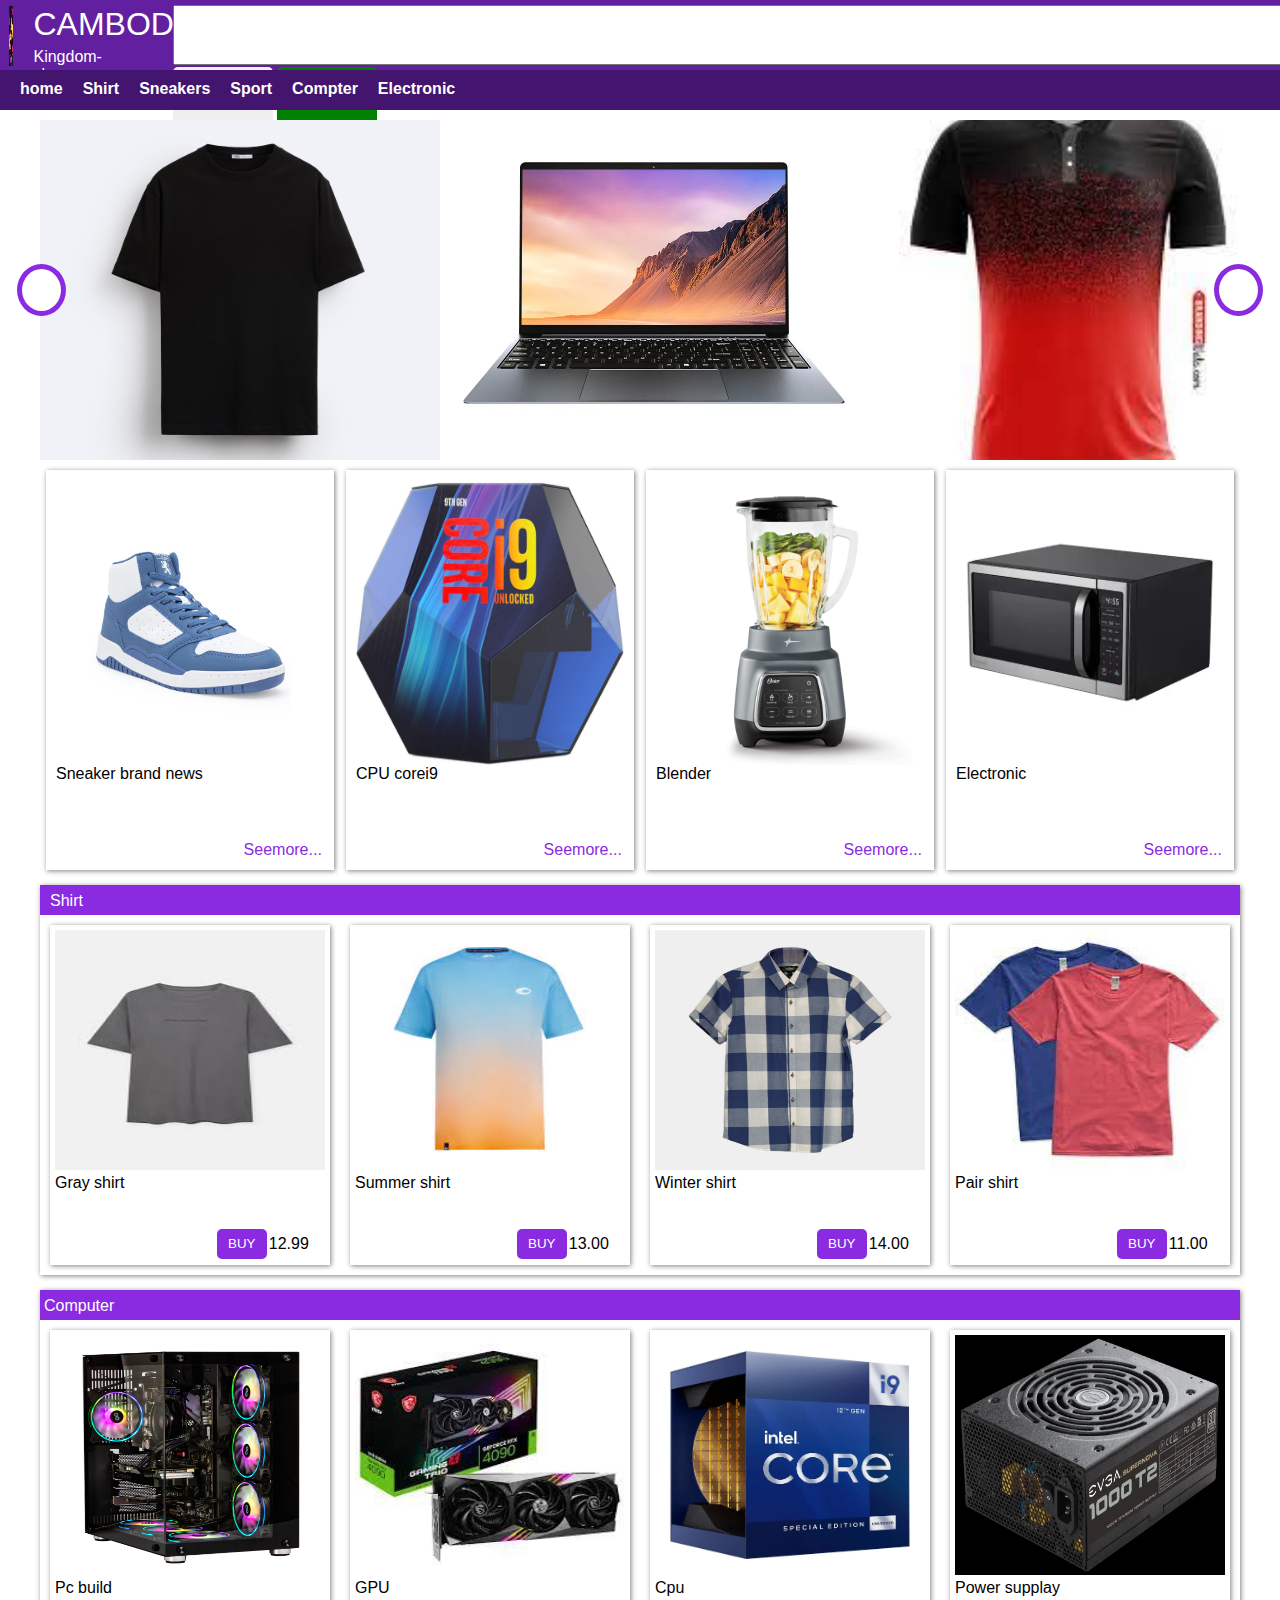
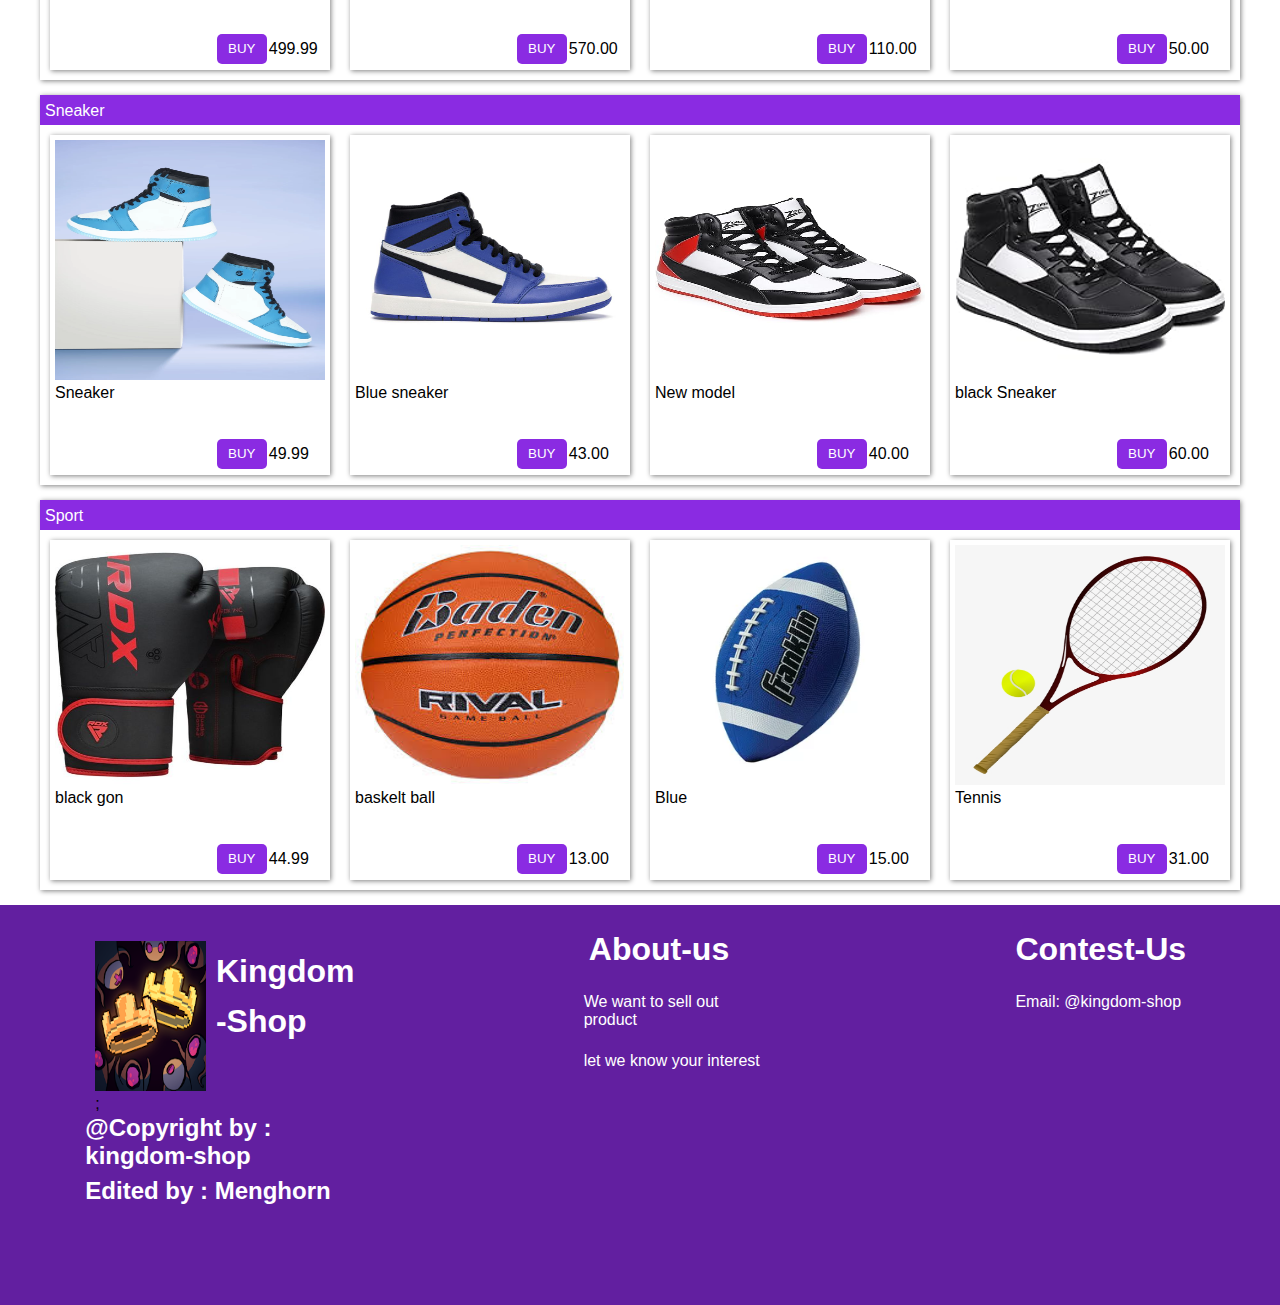
<file: index.html>
<!DOCTYPE html>
<html lang="en">
<head>
    <meta charset="UTF-8">
    <meta name="viewport" content="width=device-width, initial-scale=1.0">
    <link rel="stylesheet" href="test1p.css">
    <link rel="stylesheet" href="https://cdnjs.cloudflare.com/ajax/libs/font-awesome/6.4.0/css/all.min.css" integrity="sha512-iecdLmaskl7CVkqkXNQ/ZH/XLlvWZOJyj7Yy7tcenmpD1ypASozpmT/E0iPtmFIB46ZmdtAc9eNBvH0H/ZpiBw==" crossorigin="anonymous" referrerpolicy="no-referrer" />
    <link rel="icon" href="proimg/picslide.png">
    <title>kingdom-shop</title>
</head>
</style>
<body>
    <div class="firstmenu" id="firstmenu">
        <div class="slide" id="slide">
            <!-- <img src="" alt=""> -->
        </div>
        <div class="locate">
            <div class="locate1">
                <h1>CAMBODIA</h1>
            </div>
            <div class="locate2">
                <p>Kingdom-shop</p>
            </div>
        </div>
        <div class="search-box"> 
            <input type="text" class="input-1">
            <button class="search">search</button>
            <button class="sign" id="sign">singin</button>
        </div>
        <!-- <div class="order">1</div> -->
    </div>
    <div class="secondmenu" id="secondmenu">
        <!-- <div class="bar"><i class="fa-solid fa-bars"></i></div> -->
        <ul class="navbar-nav" id="navbar-nav">
             <!-- <li class="nav-item">
        <a class="nav-link" aria-current="page" href="${navbar[i]["url"]}">${navbar[i]["name"]}</a>
    </li> --></ul>
    </div>
    <div class="signin" id="signin">
       <div class="signinbefor" id="signinbefor">
            <h1 class="signin-text">Singin</h1>
            <input type="text" placeholder="Name" class="signin-name">
            <input type="text" placeholder="Email" class="signin-email">
            <input type="text" placeholder="Password" class="signin-password"><br>
            <button class="signin-button" id="signin-button">signin</button>
            <button class="signin-cancel" id="cancel">cancel</button> 
       </div>
        <div class="signinafter">
            <div class="signinafter1" >
                    <h1>Thank Your</h1>
                    <h2>For Joining</h2>
                    <button class="signinafter-btt" id="signinafter-btt">Continue</button>
            </div>
        </div>
    </div>
   
    <div class="wrapper" id="wrapper">
        <div class="carousel">
            <div class="caroleft"><i id="left " class="fa-solid fa-angle-right"></i></div>
            <div class="img_caro" id="img_caro">  
                <!-- <img src="../proimg/pic1.jpg" alt=""> -->
            </div>
            <div class="caroright" ><i id="right" class="fa-solid fa-angle-left"></i></div>
        </div>
    </div>
    <div class="main" id="main">
        <div class="boxmain1" id="boxmain1">
            <!-- <div class="boxmain1_1">
                <div class="boxmain1_1img">
                    <img src="" alt="">
                </div>
                <div class="boxmain1_1txt"></div>
                <div class="boxmain1_btt">
                    <a href="">Seemore...</a>
                </div>
            </div> -->
        </div>
        <div class="boxmain2">
            <div class="boxcolor2">
                    <p>Shirt</p>
            </div>
            <div class="boxmainbig2 " id="boxmainbig2">
                <!-- <div class="boxmain2_1">
                    <div class="boxmain2_1img">
                        <img src="" alt="">
                    </div>
                    <div class="boxmain2_1txt"></div>
                    <div class="boxmain2_add">
                            <button class="add2">BUY</button>
                            <div class="mainprice2">12.40</div>
                    </div>
                </div> -->
            </div>
        </div>
        <div class="boxmain3">
            <div class="boxcolor3">
                <p>Computer</p>
            </div>
              <div class="boxmainbig3 " id="boxmainbig3">
                  <!-- <div class="boxmain3_1">
                      <div class="boxmain3_1img">
                          <img src="" alt="">
                      </div>
                      <div class="boxmain3_1txt"></div>
                      <div class="boxmain3_add">
                              <button class="add3">BUY</button>
                              <div class="mainprice3">12.40</div>
                      </div>
                  </div> -->
            </div>
        </div>
        <div class="boxmain4">
            <div class="boxcolor4">
                <p>Sneaker</p>
              </div>
              <div class="boxmainbig4 " id="boxmainbig4">
                  <!-- <div class="boxmain4_1">
                      <div class="boxmain4_1img">
                          <img src="" alt="">
                      </div>
                      <div class="boxmain4_1txt"></div>
                      <div class="boxmain4_add">
                              <button class="add4">BUY</button>
                              <div class="mainprice4">12.40</div>
                      </div>
                  </div> -->
            </div>
        </div>
        <div class="boxmain5">
            <div class="boxcolor5">
                <p>Sport</p>
              </div>
              <div class="boxmainbig5 " id="boxmainbig5">
                  <!-- <div class="boxmain5_1">
                      <div class="boxmain5_1img">
                          <img src="" alt="">
                      </div>
                      <div class="boxmain5_1txt"></div>
                      <div class="boxmain5_add">
                              <button class="add5">BUY</button>
                              <div class="mainprice5">12.40</div>
                      </div>
                  </div> -->
            </div>
        </div>
     
    </div>
    <div class="last">
        <div class="context">
            <div class="contextname">
                <div class="contextimg" id="contextimg"></div>
                <div class="contextlo">
                    <h1>Kingdom</h1>
                    <h1>-Shop</h1>
                </div>
            </div>
           <div class="contextxt">
            <h2>@Copyright by : kingdom-shop</h2>
            <h2>Edited by : Menghorn</h2>
           </div>
        </div>
        <div class="aboutus">
            <div class="aboutushead">
                <h1>About-us</h1>
            </div>
            <div class="aboutusbody">
                   <p>We want to sell out product</p>
                    <p>let we know your interest</p>
            </div>
        </div>
        <div class="our">
            <div class="ourhead">
                <h1>Contest-Us</h1>
            </div>
                <p>Email: @kingdom-shop</p>
            <div class="ouremail">
                 <ul class="contextemail" id="contextemail">
                    <!-- <li class="contextemail1"><i class="fa-brands fa-facebook"></i></li> -->
                 </ul>
            </div>
        </div>
    </div>
</body>
<script src="js/textp1.js"></script>
</html>
</file>
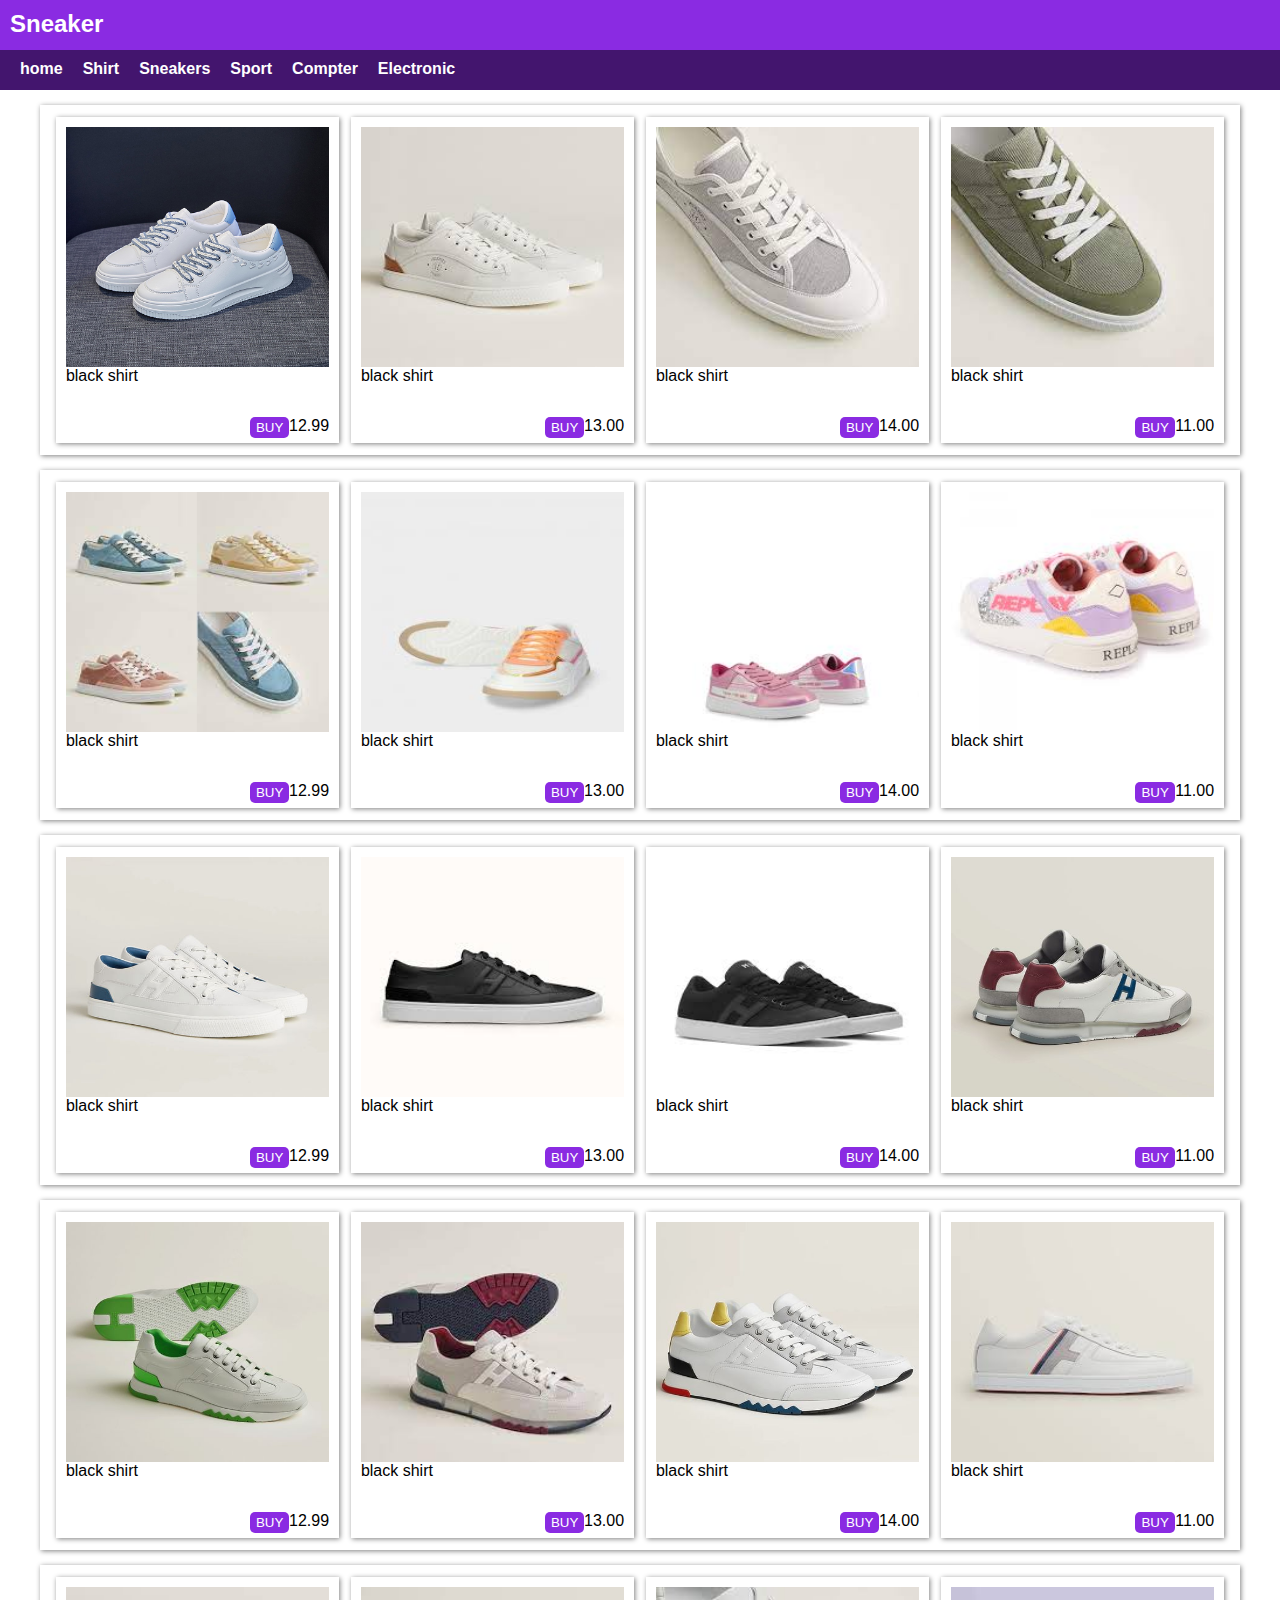
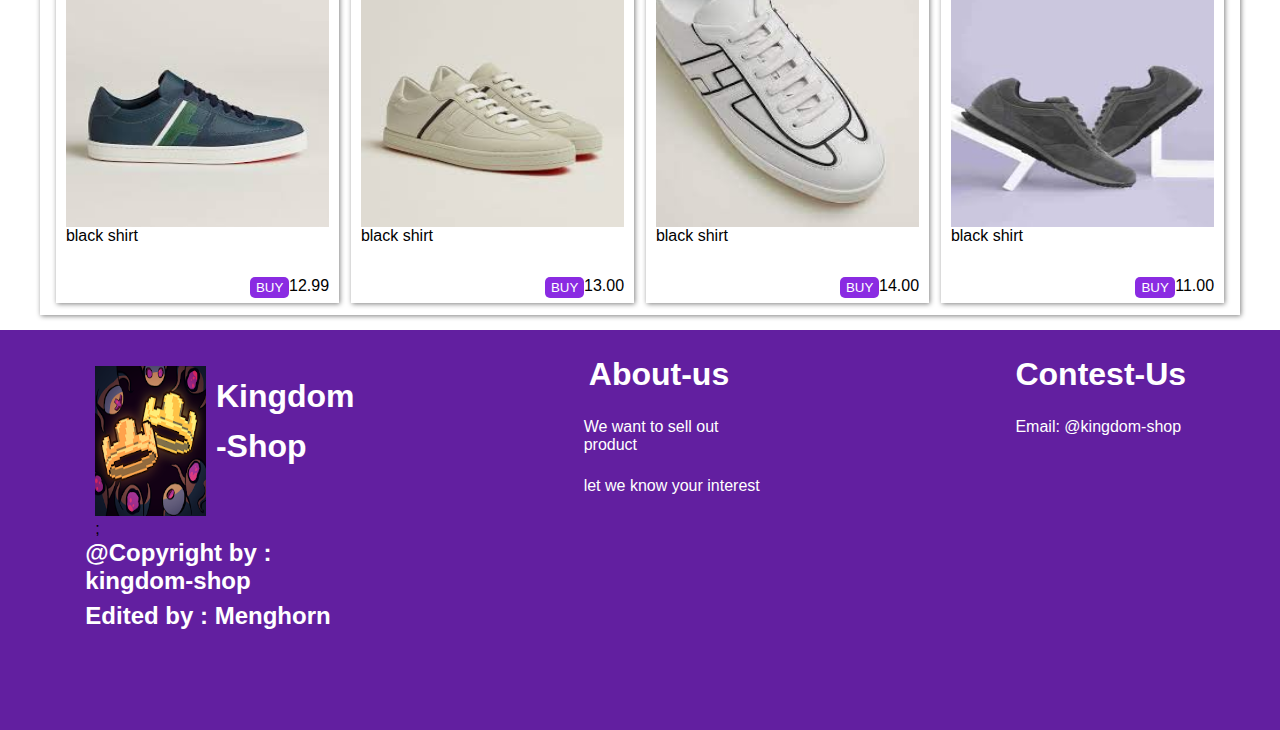
<file: propart1.html>
<!DOCTYPE html>
<html lang="en">
<head>
    <meta charset="UTF-8">
    <meta name="viewport" content="width=device-width, initial-scale=1.0">
    <link rel="stylesheet" href="test1p.css">
    <link rel="stylesheet" href="https://cdnjs.cloudflare.com/ajax/libs/font-awesome/6.4.0/css/all.min.css" integrity="sha512-iecdLmaskl7CVkqkXNQ/ZH/XLlvWZOJyj7Yy7tcenmpD1ypASozpmT/E0iPtmFIB46ZmdtAc9eNBvH0H/ZpiBw==" crossorigin="anonymous" referrerpolicy="no-referrer" />
    <link rel="icon" href="proimg/picslide.png">
    <title>kingdom-shop</title>
</head>
<body>
    <div class="head">
        <h2>Sneaker</h2>
    </div>
    <div class="secondmenu">
        <!-- <div class="bar"><i class="fa-solid fa-bars"></i></div> -->
        <ul class="navbar-nav" id="navbar-nav">
             <!-- <li class="nav-item">
        <a class="nav-link" aria-current="page" href="${navbar[i]["url"]}">${navbar[i]["name"]}</a>
    </li> --></ul>
    </div>
    <div class="boxsn1" id="boxsn1">
        <div class="boxsn1-1" id="boxsn1-1">
            <!-- <div class="smailboxsn1">
                <div class="smailboxsn1img">
                    <img src="../jsimage/images.jpg" alt="">
                </div>
                <div class="smailboxsn1txt"></div>
                <div class="smailboxsn1add">
                    <button class="addsn1">BUY</button>
                    <div class="mainprice1">13.40</div>
                </div>
            </div> -->
        </div>
    </div>
    <div class="boxsn2">
        <div class="boxsn2-1" id="boxsn2-1">
            <!-- <div class="smailboxsn2">
                <div class="smailboxsn2img">
                    <img src="../jsimage/images.jpg" alt="">
                </div>
                <div class="smailboxsn2txt"></div>
                <div class="smailboxsn2add">
                    <button class="addsn2">BUY</button>
                    <div class="mainprice2">12.40</div>
                </div>
            </div> -->
        </div>
    </div>
    <div class="boxsn3">
        <div class="boxsn3-1" id="boxsn3-1">
            <!-- <div class="smailboxsn3">
                <div class="smailboxsn3img">
                    <img src="../jsimage/images.jpg" alt="">
                </div>
                <div class="smailboxsn3txt"></div>
                <div class="smailboxsn3add">
                    <button class="addsn2">BUY</button>
                    <div class="mainprice2">12.40</div>
                </div>
            </div> -->
        </div>
    </div>
    <div class="boxsn4">
        <div class="boxsn4-1" id="boxsn4-1">
            <!-- <div class="smailboxsn4">
                <div class="smailboxsn4img">
                    <img src="../jsimage/images.jpg" alt="">
                </div>
                <div class="smailboxsn4txt"></div>
                <div class="smailboxsn4add">
                    <button class="addsn2">BUY</button>
                    <div class="mainprice2">12.40</div>
                </div>
            </div> -->
        </div>
    </div>
    <div class="boxsn5">
        <div class="boxsn5-1" id="boxsn5-1">
            <!-- <div class="smailboxsn5">
                <div class="smailboxsn5img">
                    <img src="../jsimage/images.jpg" alt="">
                </div>
                <div class="smailboxsn5txt"></div>
                <div class="smailboxsn5add">
                    <button class="addsn2">BUY</button>
                    <div class="mainprice2">12.40</div>
                </div>
            </div> -->
        </div>
    </div>

    <div class="last">
        <div class="context">
            <div class="contextname">
                <div class="contextimg" id="contextimg"></div>
                <div class="contextlo">
                    <h1>Kingdom</h1>
                    <h1>-Shop</h1>
                </div>
            </div>
           <div class="contextxt">
            <h2>@Copyright by : kingdom-shop</h2>
            <h2>Edited by : Menghorn</h2>
           </div>
        </div>
        <div class="aboutus">
            <div class="aboutushead">
                <h1>About-us</h1>
            </div>
            <div class="aboutusbody">
                   <p>We want to sell out product</p>
                    <p>let we know your interest</p>
            </div>
        </div>
        <div class="our">
            <div class="ourhead">
                <h1>Contest-Us</h1>
            </div>
                <p>Email: @kingdom-shop</p>
            <div class="ouremail">
                 <ul class="contextemail" id="contextemail">
                    <!-- <li class="contextemail1"><i class="fa-brands fa-facebook"></i></li> -->
                 </ul>
            </div>
        </div>
    </div>
</body>
<script src="js/partjs.js"></script>
</html>
</file>
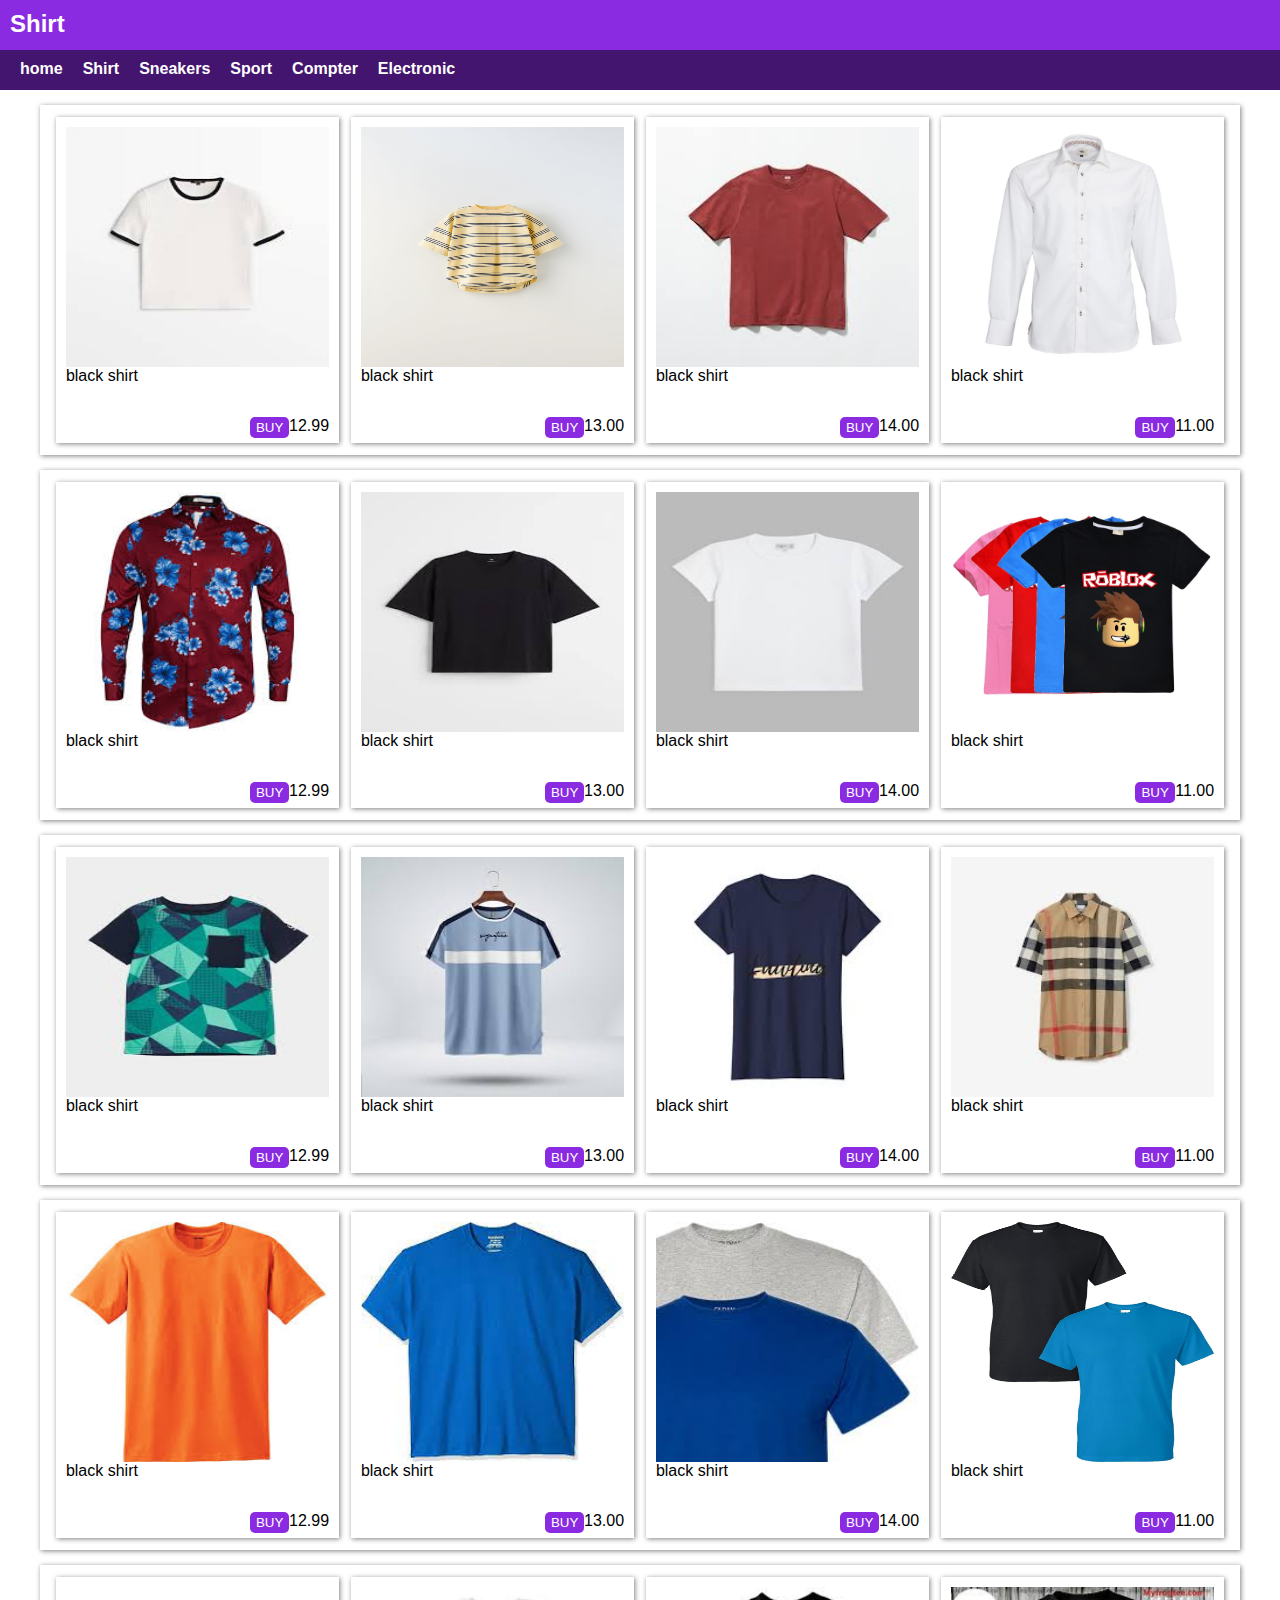
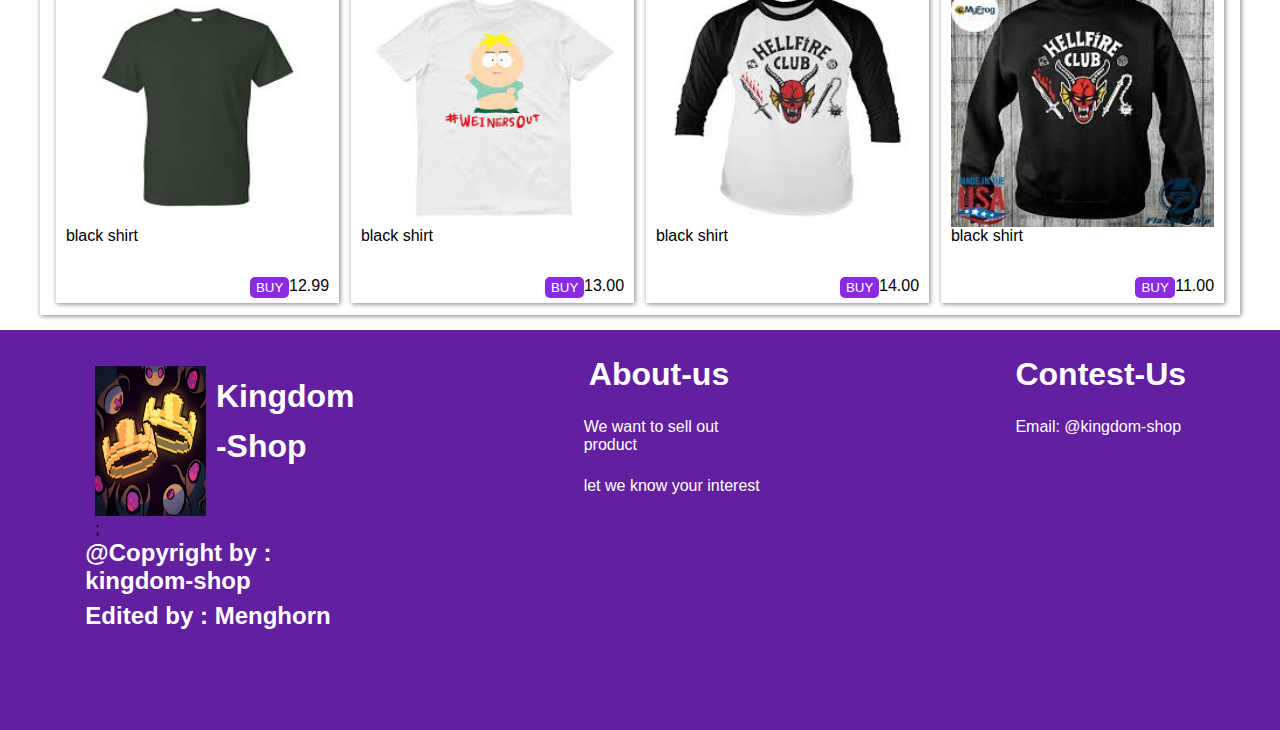
<file: propart2.html>
<!DOCTYPE html>
<html lang="en">
<head>
    <meta charset="UTF-8">
    <meta name="viewport" content="width=device-width, initial-scale=1.0">
    <link rel="stylesheet" href="test1p.css">
    <link rel="stylesheet" href="https://cdnjs.cloudflare.com/ajax/libs/font-awesome/6.4.0/css/all.min.css" integrity="sha512-iecdLmaskl7CVkqkXNQ/ZH/XLlvWZOJyj7Yy7tcenmpD1ypASozpmT/E0iPtmFIB46ZmdtAc9eNBvH0H/ZpiBw==" crossorigin="anonymous" referrerpolicy="no-referrer" />
    <link rel="icon" href="proimg/picslide.png">
    <title>kingdom-shop</title>
</head>
<body>
    <div class="head">
        <h2>Shirt</h2>
    </div>
    <div class="secondmenu">
        <!-- <div class="bar"><i class="fa-solid fa-bars"></i></div> -->
        <ul class="navbar-nav" id="navbar-nav">
             <!-- <li class="nav-item">
        <a class="nav-link" aria-current="page" href="${navbar[i]["url"]}">${navbar[i]["name"]}</a>
    </li> --></ul>
    </div>
    <div class="boxsh1" id="boxsh1">
        <div class="boxsh1-1" id="boxsh1-1">
            <!-- <div class="smailboxsh1">
                <div class="smailboxsh1img">
                    <img src="../jsimage/images.jpg" alt="">
                </div>
                <div class="smailboxsh1txt"></div>
                <div class="smailboxsh1add">
                    <button class="addsh1">BUY</button>
                    <div class="mainprice1">13.40</div>
                </div>
            </div> -->
        </div>
    </div>
    <div class="boxsh2">
        <div class="boxsh2-1" id="boxsh2-1">
            <!-- <div class="smailboxsh2">
                <div class="smailboxsh2img">
                    <img src="../jsimage/images.jpg" alt="">
                </div>
                <div class="smailboxsh2txt"></div>
                <div class="smailboxsh2add">
                    <button class="addsh2">BUY</button>
                    <div class="mainprice2">12.40</div>
                </div>
            </div> -->
        </div>
    </div>
    <div class="boxsh3">
        <div class="boxsh3-1" id="boxsh3-1">
            <!-- <div class="smailboxsh3">
                <div class="smailboxsh3img">
                    <img src="../jsimage/images.jpg" alt="">
                </div>
                <div class="smailboxsh3txt"></div>
                <div class="smailboxsh3add">
                    <button class="addsh2">BUY</button>
                    <div class="mainprice2">12.40</div>
                </div>
            </div> -->
        </div>
    </div>
    <div class="boxsh4">
        <div class="boxsh4-1" id="boxsh4-1">
            <!-- <div class="smailboxsh4">
                <div class="smailboxsh4img">
                    <img src="../jsimage/images.jpg" alt="">
                </div>
                <div class="smailboxsh4txt"></div>
                <div class="smailboxsh4add">
                    <button class="addsh2">BUY</button>
                    <div class="mainprice2">12.40</div>
                </div>
            </div> -->
        </div>
    </div>
    <div class="boxsh5">
        <div class="boxsh5-1" id="boxsh5-1">
            <!-- <div class="smailboxsh5">
                <div class="smailboxsh5img">
                    <img src="../jsimage/images.jpg" alt="">
                </div>
                <div class="smailboxsh5txt"></div>
                <div class="smailboxsh5add">
                    <button class="addsh2">BUY</button>
                    <div class="mainprice2">12.40</div>
                </div>
            </div> -->
        </div>
    </div>

    <div class="last">
        <div class="context">
            <div class="contextname">
                <div class="contextimg" id="contextimg"></div>
                <div class="contextlo">
                    <h1>Kingdom</h1>
                    <h1>-Shop</h1>
                </div>
            </div>
           <div class="contextxt">
            <h2>@Copyright by : kingdom-shop</h2>
            <h2>Edited by : Menghorn</h2>
           </div>
        </div>
        <div class="aboutus">
            <div class="aboutushead">
                <h1>About-us</h1>
            </div>
            <div class="aboutusbody">
                   <p>We want to sell out product</p>
                    <p>let we know your interest</p>
            </div>
        </div>
        <div class="our">
            <div class="ourhead">
                <h1>Contest-Us</h1>
            </div>
                <p>Email: @kingdom-shop</p>
            <div class="ouremail">
                 <ul class="contextemail" id="contextemail">
                    <!-- <li class="contextemail1"><i class="fa-brands fa-facebook"></i></li> -->
                 </ul>
            </div>
        </div>
    </div>
</body>
<script src="js/partjs2.js"></script>
</html>
</file>
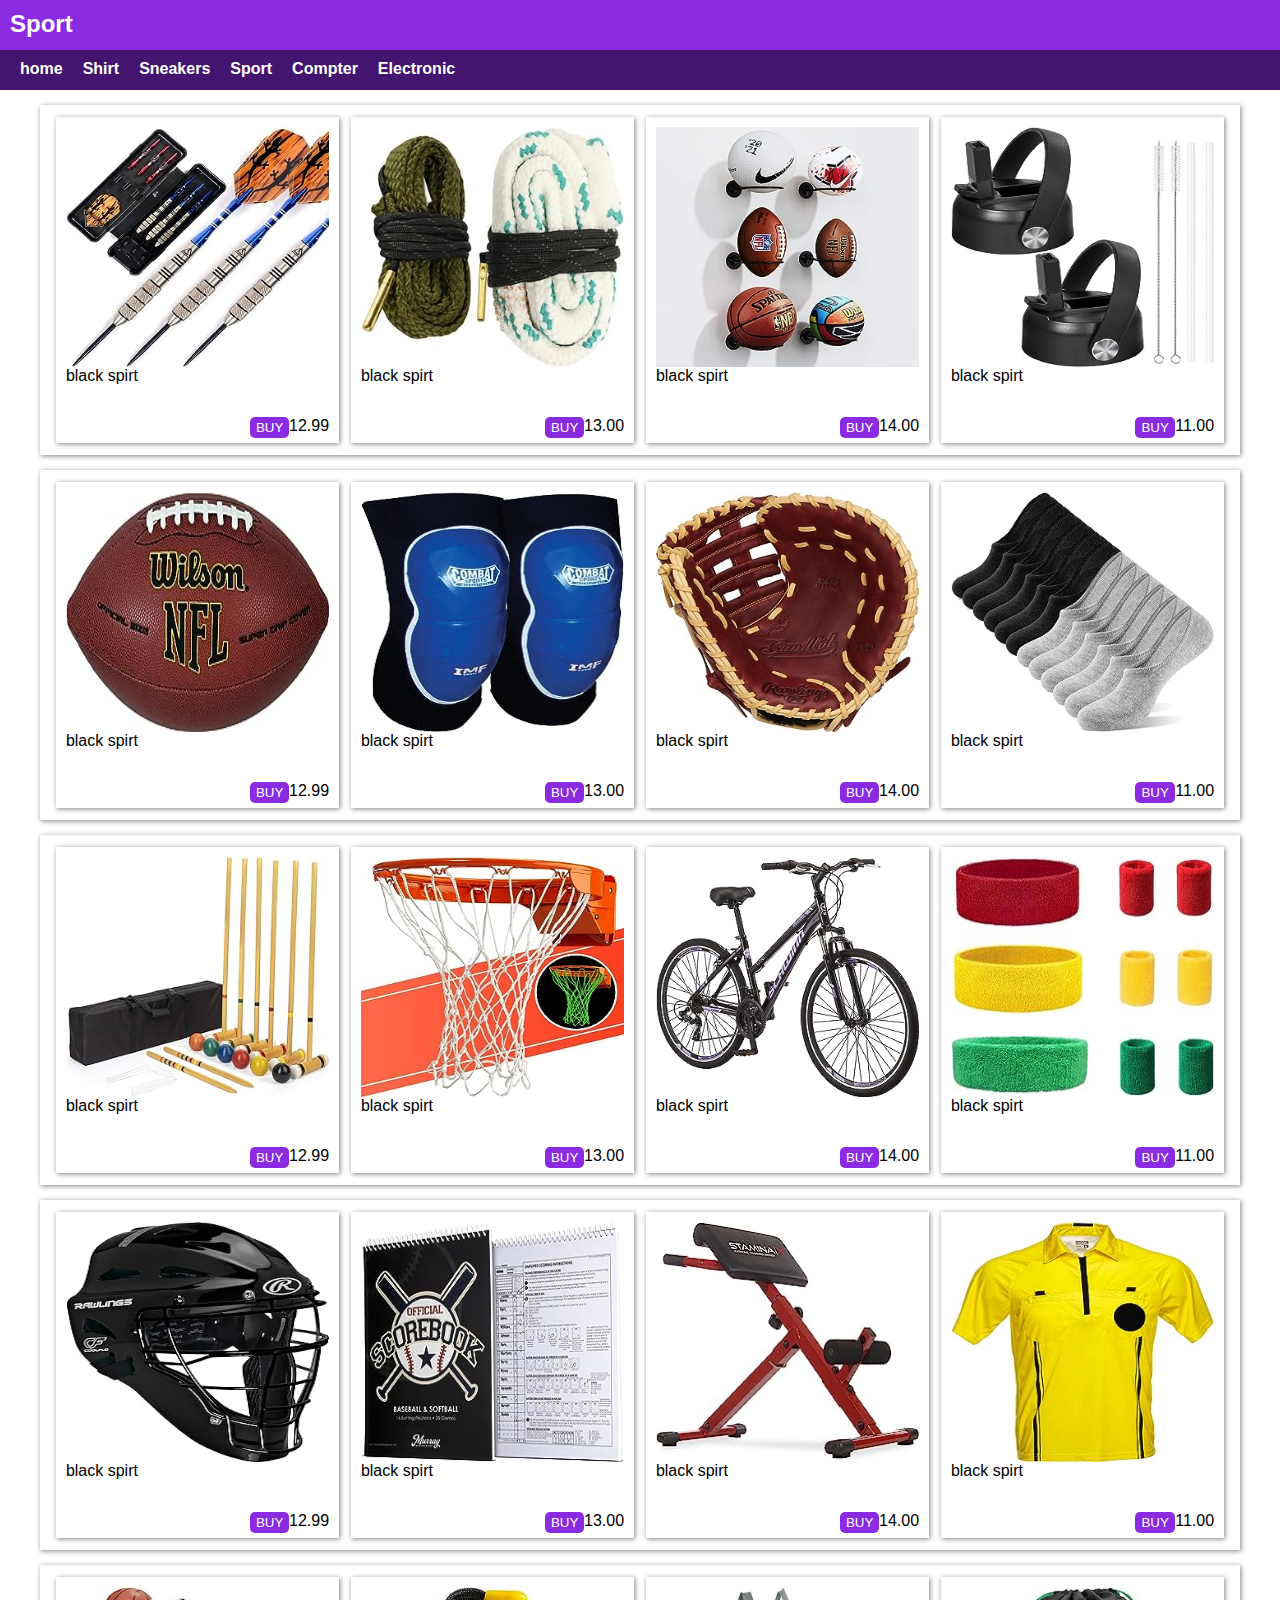
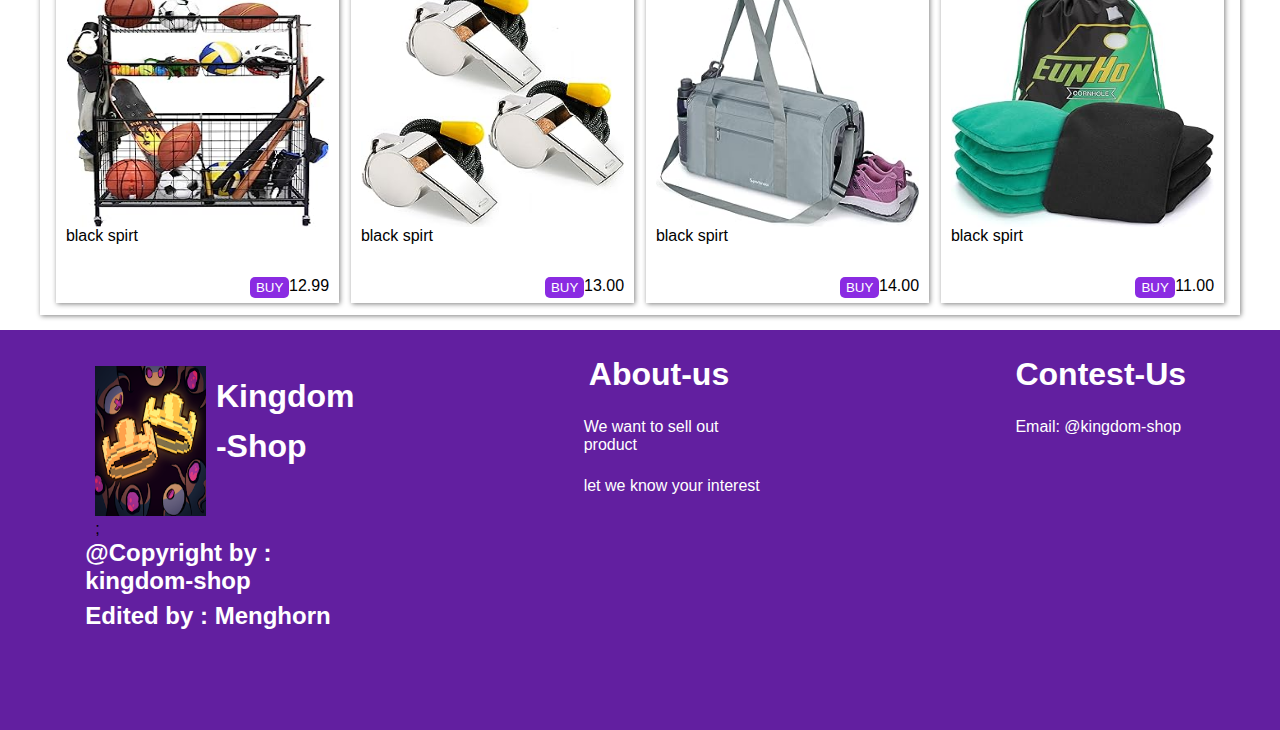
<file: propart3.html>
<!DOCTYPE html>
<html lang="en">
<head>
    <meta charset="UTF-8">
    <meta name="viewport" content="width=device-width, initial-scale=1.0">
    <link rel="stylesheet" href="test1p.css">
    <link rel="stylesheet" href="https://cdnjs.cloudflare.com/ajax/libs/font-awesome/6.4.0/css/all.min.css" integrity="sha512-iecdLmaskl7CVkqkXNQ/ZH/XLlvWZOJyj7Yy7tcenmpD1ypASozpmT/E0iPtmFIB46ZmdtAc9eNBvH0H/ZpiBw==" crossorigin="anonymous" referrerpolicy="no-referrer" />
    <link rel="icon" href="proimg/picslide.png">
    <title>kingdom-shop</title>
</head>
<body>
    <div class="head">
        <h2>Sport</h2>
    </div>
    <div class="secondmenu">
        <!-- <div class="bar"><i class="fa-solid fa-bars"></i></div> -->
        <ul class="navbar-nav" id="navbar-nav">
             <!-- <li class="nav-item">
        <a class="nav-link" aria-current="page" href="${navbar[i]["url"]}">${navbar[i]["name"]}</a>
    </li> --></ul>
    </div>
    <div class="boxsp1" id="boxsp1">
        <div class="boxsp1-1" id="boxsp1-1">
            <!-- <div class="smailboxsp1">
                <div class="smailboxsp1img">
                    <img src="../jsimage/images.jpg" alt="">
                </div>
                <div class="smailboxsp1txt"></div>
                <div class="smailboxsp1add">
                    <button class="addsp1">BUY</button>
                    <div class="mainprice1">13.40</div>
                </div>
            </div> -->
        </div>
    </div>
    <div class="boxsp2">
        <div class="boxsp2-1" id="boxsp2-1">
            <!-- <div class="smailboxsp2">
                <div class="smailboxsp2img">
                    <img src="../jsimage/images.jpg" alt="">
                </div>
                <div class="smailboxsp2txt"></div>
                <div class="smailboxsp2add">
                    <button class="addsp2">BUY</button>
                    <div class="mainprice2">12.40</div>
                </div>
            </div> -->
        </div>
    </div>
    <div class="boxsp3">
        <div class="boxsp3-1" id="boxsp3-1">
            <!-- <div class="smailboxsp3">
                <div class="smailboxsp3img">
                    <img src="../jsimage/images.jpg" alt="">
                </div>
                <div class="smailboxsp3txt"></div>
                <div class="smailboxsp3add">
                    <button class="addsp2">BUY</button>
                    <div class="mainprice2">12.40</div>
                </div>
            </div> -->
        </div>
    </div>
    <div class="boxsp4">
        <div class="boxsp4-1" id="boxsp4-1">
            <!-- <div class="smailboxsp4">
                <div class="smailboxsp4img">
                    <img src="../jsimage/images.jpg" alt="">
                </div>
                <div class="smailboxsp4txt"></div>
                <div class="smailboxsp4add">
                    <button class="addsp2">BUY</button>
                    <div class="mainprice2">12.40</div>
                </div>
            </div> -->
        </div>
    </div>
    <div class="boxsp5">
        <div class="boxsp5-1" id="boxsp5-1">
            <!-- <div class="smailboxsp5">
                <div class="smailboxsp5img">
                    <img src="../jsimage/images.jpg" alt="">
                </div>
                <div class="smailboxsp5txt"></div>
                <div class="smailboxsp5add">
                    <button class="addsp2">BUY</button>
                    <div class="mainprice2">12.40</div>
                </div>
            </div> -->
        </div>
    </div>
    <div class="last">
        <div class="context">
            <div class="contextname">
                <div class="contextimg" id="contextimg"></div>
                <div class="contextlo">
                    <h1>Kingdom</h1>
                    <h1>-Shop</h1>
                </div>
            </div>
           <div class="contextxt">
            <h2>@Copyright by : kingdom-shop</h2>
            <h2>Edited by : Menghorn</h2>
           </div>
        </div>
        <div class="aboutus">
            <div class="aboutushead">
                <h1>About-us</h1>
            </div>
            <div class="aboutusbody">
                   <p>We want to sell out product</p>
                    <p>let we know your interest</p>
            </div>
        </div>
        <div class="our">
            <div class="ourhead">
                <h1>Contest-Us</h1>
            </div>
                <p>Email: @kingdom-shop</p>
            <div class="ouremail">
                 <ul class="contextemail" id="contextemail">
                    <!-- <li class="contextemail1"><i class="fa-brands fa-facebook"></i></li> -->
                 </ul>
            </div>
        </div>
    </div>
</body>
<script src="js/partjs3.js"></script>
</html>
</file>
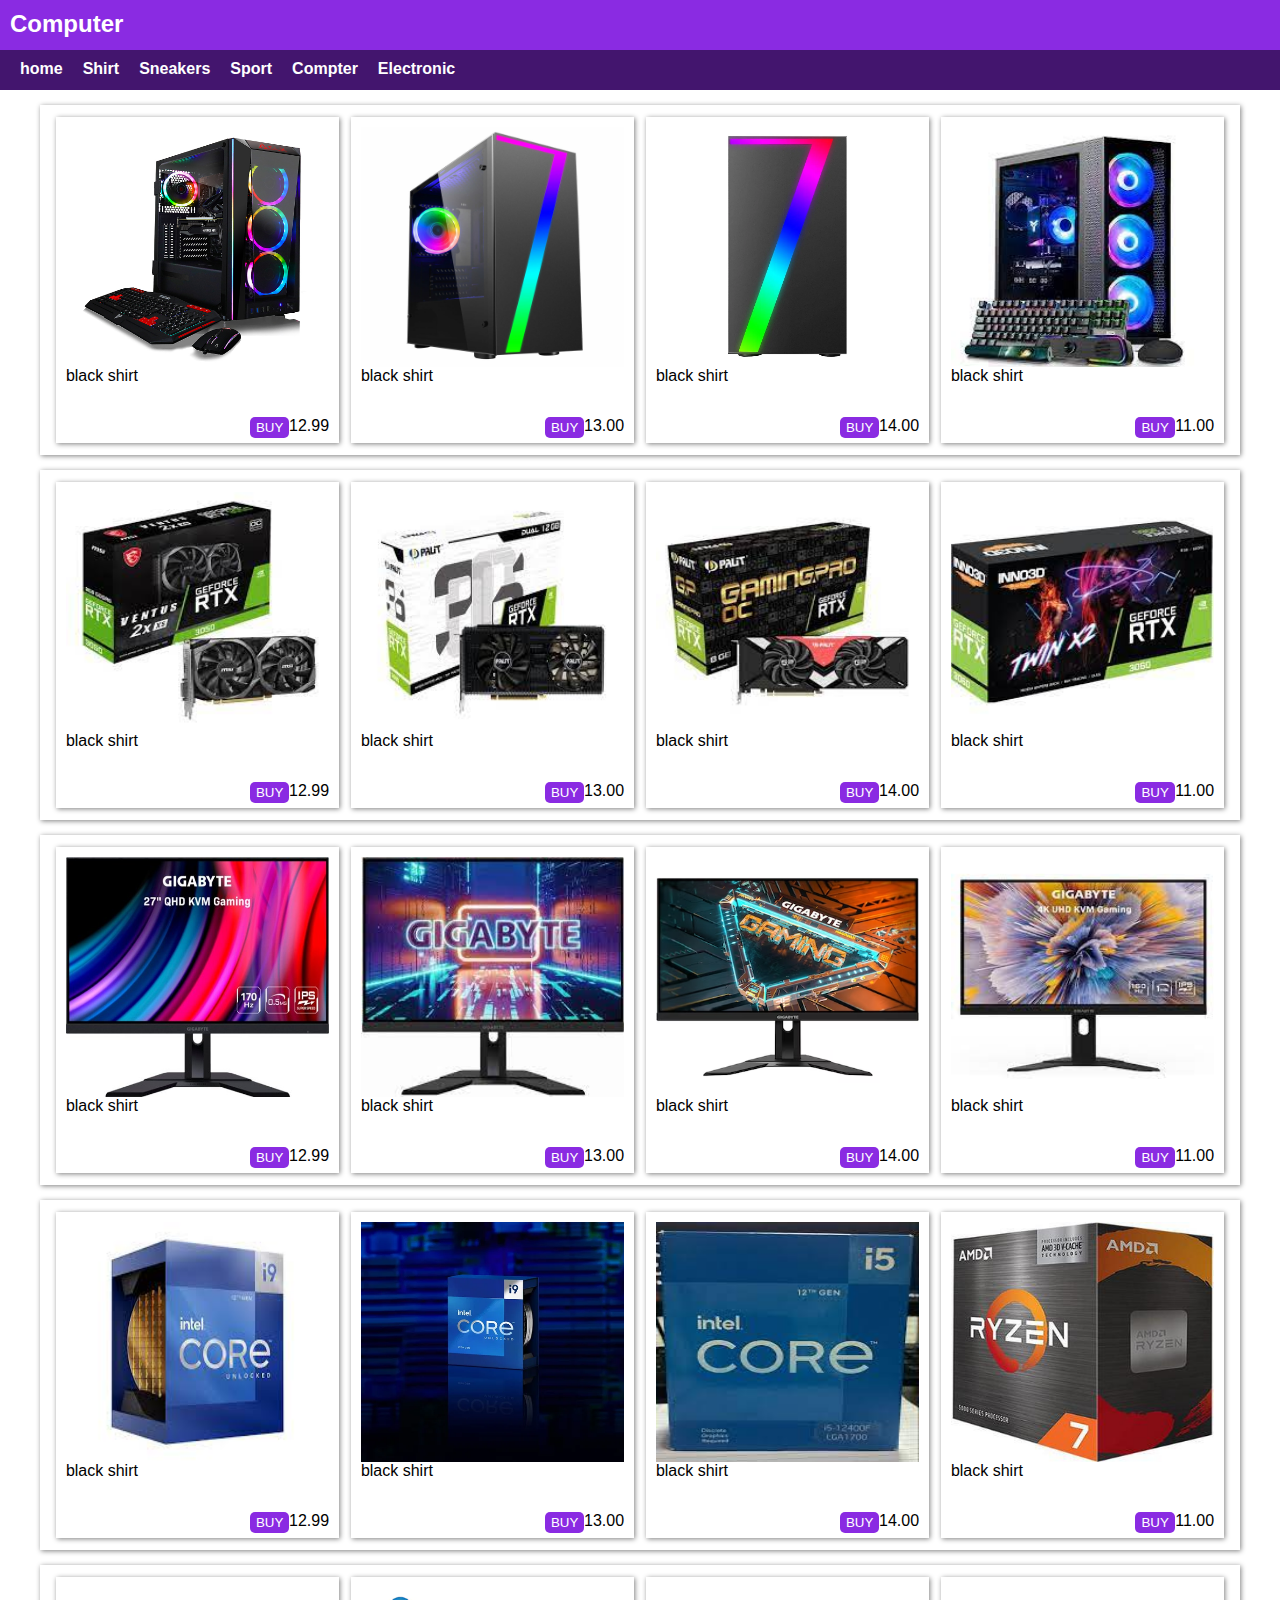
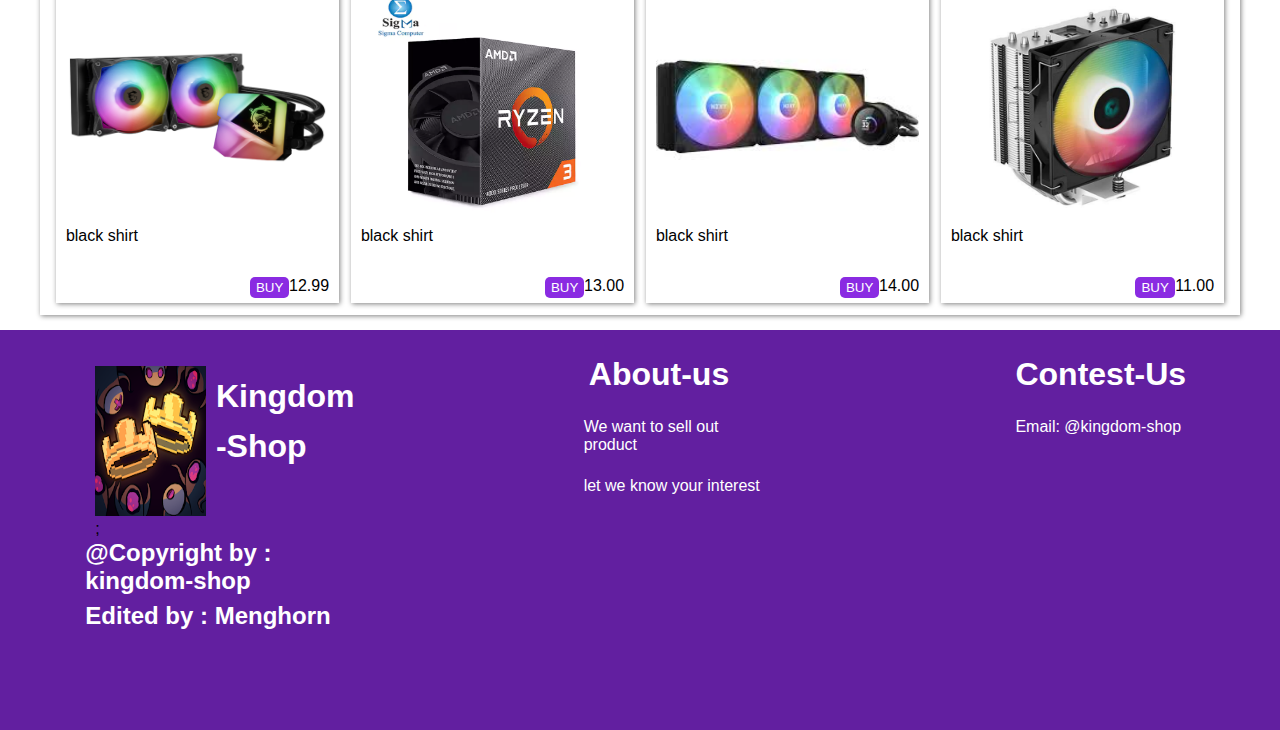
<file: propart4.html>
<!DOCTYPE html>
<html lang="en">
<head>
    <meta charset="UTF-8">
    <meta name="viewport" content="width=device-width, initial-scale=1.0">
    <link rel="stylesheet" href="test1p.css">
    <link rel="stylesheet" href="https://cdnjs.cloudflare.com/ajax/libs/font-awesome/6.4.0/css/all.min.css" integrity="sha512-iecdLmaskl7CVkqkXNQ/ZH/XLlvWZOJyj7Yy7tcenmpD1ypASozpmT/E0iPtmFIB46ZmdtAc9eNBvH0H/ZpiBw==" crossorigin="anonymous" referrerpolicy="no-referrer" />
    <link rel="icon" href="proimg/picslide.png">
    <title>kingdom-shop</title>
</head>
<body>
    <div class="head">
        <h2>Computer</h2>
    </div>
    <div class="secondmenu">
        <!-- <div class="bar"><i class="fa-solid fa-bars"></i></div> -->
        <ul class="navbar-nav" id="navbar-nav">
             <!-- <li class="nav-item">
        <a class="nav-link" aria-current="page" href="${navbar[i]["url"]}">${navbar[i]["name"]}</a>
    </li> --></ul>
    </div>
    <div class="boxco1" id="boxco1">
        <div class="boxco1-1" id="boxco1-1">
            <!-- <div class="smailboxco1">
                <div class="smailboxco1img">
                    <img src="../jsimage/images.jpg" alt="">
                </div>
                <div class="smailboxco1txt"></div>
                <div class="smailboxco1add">
                    <button class="addco1">BUY</button>
                    <div class="mainprice1">13.40</div>
                </div>
            </div> -->
        </div>
    </div>
    <div class="boxco2">
        <div class="boxco2-1" id="boxco2-1">
            <!-- <div class="smailboxco2">
                <div class="smailboxco2img">
                    <img src="../jsimage/images.jpg" alt="">
                </div>
                <div class="smailboxco2txt"></div>
                <div class="smailboxco2add">
                    <button class="addco2">BUY</button>
                    <div class="mainprice2">12.40</div>
                </div>
            </div> -->
        </div>
    </div>
    <div class="boxco3">
        <div class="boxco3-1" id="boxco3-1">
            <!-- <div class="smailboxco3">
                <div class="smailboxco3img">
                    <img src="../jsimage/images.jpg" alt="">
                </div>
                <div class="smailboxco3txt"></div>
                <div class="smailboxco3add">
                    <button class="addco2">BUY</button>
                    <div class="mainprice2">12.40</div>
                </div>
            </div> -->
        </div>
    </div>
    <div class="boxco4">
        <div class="boxco4-1" id="boxco4-1">
            <!-- <div class="smailboxco4">
                <div class="smailboxco4img">
                    <img src="../jsimage/images.jpg" alt="">
                </div>
                <div class="smailboxco4txt"></div>
                <div class="smailboxco4add">
                    <button class="addco2">BUY</button>
                    <div class="mainprice2">12.40</div>
                </div>
            </div> -->
        </div>
    </div>
    <div class="boxco5">
        <div class="boxco5-1" id="boxco5-1">
            <!-- <div class="smailboxco5">
                <div class="smailboxco5img">
                    <img src="../jsimage/images.jpg" alt="">
                </div>
                <div class="smailboxco5txt"></div>
                <div class="smailboxco5add">
                    <button class="addco2">BUY</button>
                    <div class="mainprice2">12.40</div>
                </div>
            </div> -->
        </div>
    </div>
    <div class="last">
        <div class="context">
            <div class="contextname">
                <div class="contextimg" id="contextimg"></div>
                <div class="contextlo">
                    <h1>Kingdom</h1>
                    <h1>-Shop</h1>
                </div>
            </div>
           <div class="contextxt">
            <h2>@Copyright by : kingdom-shop</h2>
            <h2>Edited by : Menghorn</h2>
           </div>
        </div>
        <div class="aboutus">
            <div class="aboutushead">
                <h1>About-us</h1>
            </div>
            <div class="aboutusbody">
                   <p>We want to sell out product</p>
                    <p>let we know your interest</p>
            </div>
        </div>
        <div class="our">
            <div class="ourhead">
                <h1>Contest-Us</h1>
            </div>
                <p>Email: @kingdom-shop</p>
            <div class="ouremail">
                 <ul class="contextemail" id="contextemail">
                    <!-- <li class="contextemail1"><i class="fa-brands fa-facebook"></i></li> -->
                 </ul>
            </div>
        </div>
    </div>
</body>
<script src="js/partjs4.js"></script>
</html>
</file>
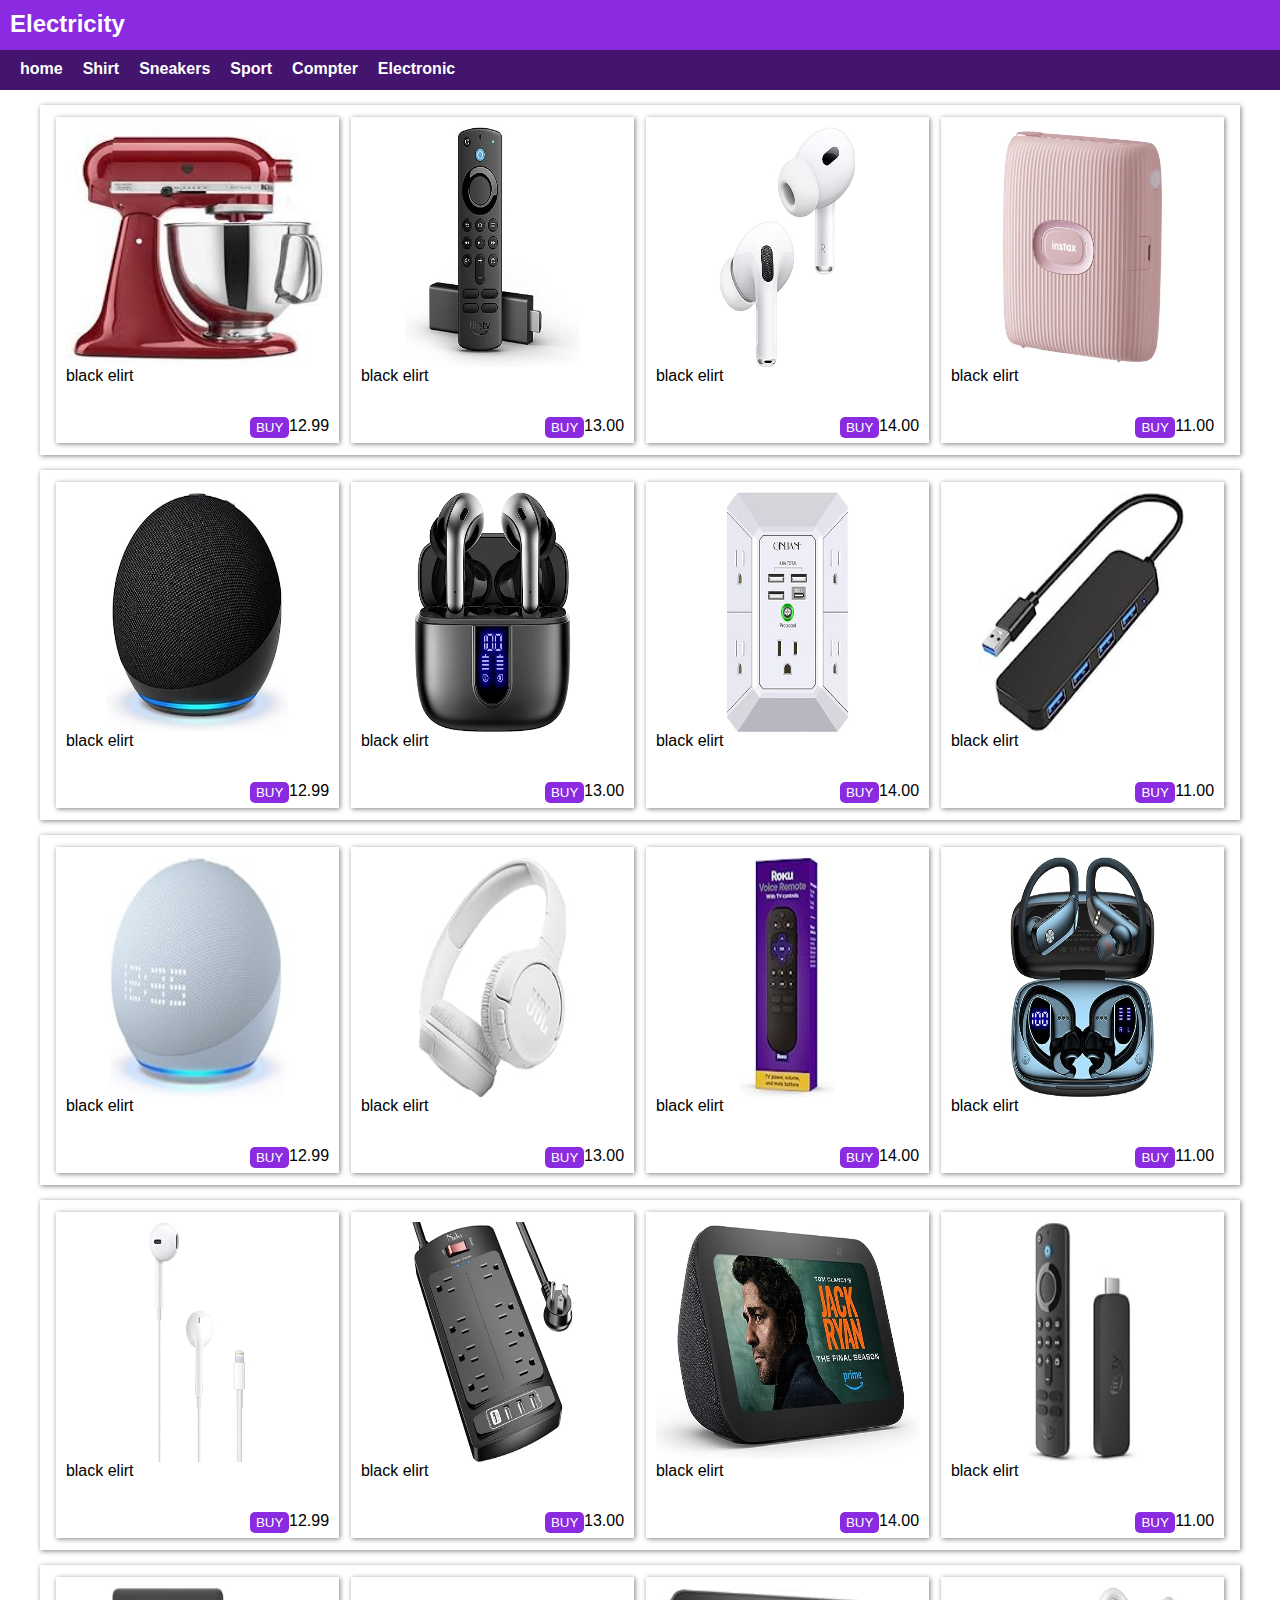
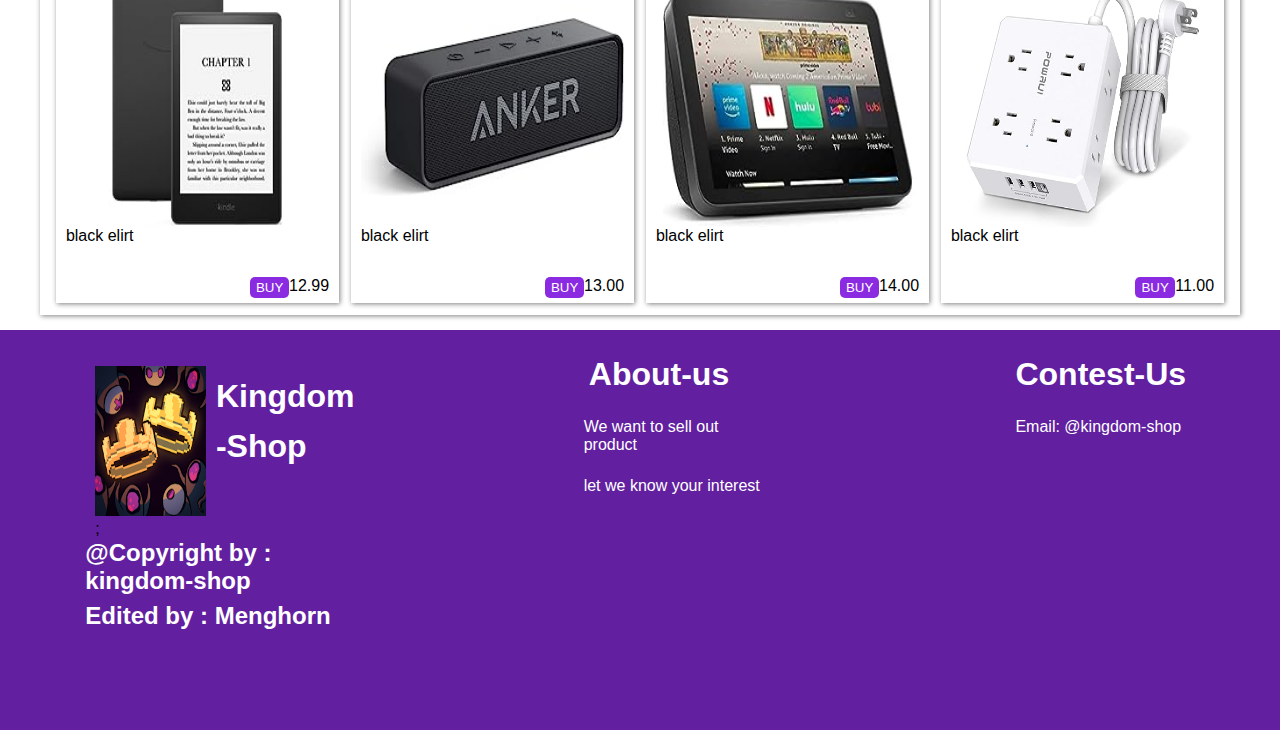
<file: propart5.html>
<!DOCTYPE html>
<html lang="en">
<head>
    <meta charset="UTF-8">
    <meta name="viewport" content="width=device-width, initial-scale=1.0">
    <link rel="stylesheet" href="test1p.css">
    <link rel="stylesheet" href="https://cdnjs.cloudflare.com/ajax/libs/font-awesome/6.4.0/css/all.min.css" integrity="sha512-iecdLmaskl7CVkqkXNQ/ZH/XLlvWZOJyj7Yy7tcenmpD1ypASozpmT/E0iPtmFIB46ZmdtAc9eNBvH0H/ZpiBw==" crossorigin="anonymous" referrerpolicy="no-referrer" />
    <link rel="icon" href="proimg/picslide.png">
    <title>kingdom-shop</title>
</head>
<body>
    <div class="head">
        <h2>Electricity</h2>
    </div>
    <div class="secondmenu">
        <!-- <div class="bar"><i class="fa-solid fa-bars"></i></div> -->
        <ul class="navbar-nav" id="navbar-nav">
             <!-- <li class="nav-item">
        <a class="nav-link" aria-current="page" href="${navbar[i]["url"]}">${navbar[i]["name"]}</a>
    </li> --></ul>
    </div>
    <div class="boxel1" id="boxel1">
        <div class="boxel1-1" id="boxel1-1">
            <!-- <div class="smailboxel1">
                <div class="smailboxel1img">
                    <img src="../jsimage/images.jpg" alt="">
                </div>
                <div class="smailboxel1txt"></div>
                <div class="smailboxel1add">
                    <button class="addel1">BUY</button>
                    <div class="mainprice1">13.40</div>
                </div>
            </div> -->
        </div>
    </div>
    <div class="boxel2">
        <div class="boxel2-1" id="boxel2-1">
            <!-- <div class="smailboxel2">
                <div class="smailboxel2img">
                    <img src="../jsimage/images.jpg" alt="">
                </div>
                <div class="smailboxel2txt"></div>
                <div class="smailboxel2add">
                    <button class="addel2">BUY</button>
                    <div class="mainprice2">12.40</div>
                </div>
            </div> -->
        </div>
    </div>
    <div class="boxel3">
        <div class="boxel3-1" id="boxel3-1">
            <!-- <div class="smailboxel3">
                <div class="smailboxel3img">
                    <img src="../jsimage/images.jpg" alt="">
                </div>
                <div class="smailboxel3txt"></div>
                <div class="smailboxel3add">
                    <button class="addel2">BUY</button>
                    <div class="mainprice2">12.40</div>
                </div>
            </div> -->
        </div>
    </div>
    <div class="boxel4">
        <div class="boxel4-1" id="boxel4-1">
            <!-- <div class="smailboxel4">
                <div class="smailboxel4img">
                    <img src="../jsimage/images.jpg" alt="">
                </div>
                <div class="smailboxel4txt"></div>
                <div class="smailboxel4add">
                    <button class="addel2">BUY</button>
                    <div class="mainprice2">12.40</div>
                </div>
            </div> -->
        </div>
    </div>
    <div class="boxel5">
        <div class="boxel5-1" id="boxel5-1">
            <!-- <div class="smailboxel5">
                <div class="smailboxel5img">
                    <img src="../jsimage/images.jpg" alt="">
                </div>
                <div class="smailboxel5txt"></div>
                <div class="smailboxel5add">
                    <button class="addel2">BUY</button>
                    <div class="mainprice2">12.40</div>
                </div>
            </div> -->
        </div>
    </div>
    <div class="last">
        <div class="context">
            <div class="contextname">
                <div class="contextimg" id="contextimg"></div>
                <div class="contextlo">
                    <h1>Kingdom</h1>
                    <h1>-Shop</h1>
                </div>
            </div>
           <div class="contextxt">
            <h2>@Copyright by : kingdom-shop</h2>
            <h2>Edited by : Menghorn</h2>
           </div>
        </div>
        <div class="aboutus">
            <div class="aboutushead">
                <h1>About-us</h1>
            </div>
            <div class="aboutusbody">
                   <p>We want to sell out product</p>
                    <p>let we know your interest</p>
            </div>
        </div>
        <div class="our">
            <div class="ourhead">
                <h1>Contest-Us</h1>
            </div>
                <p>Email: @kingdom-shop</p>
            <div class="ouremail">
                 <ul class="contextemail" id="contextemail">
                    <!-- <li class="contextemail1"><i class="fa-brands fa-facebook"></i></li> -->
                 </ul>
            </div>
        </div>
    </div>
</body>
<script src="js/partjs5.js"></script>
</html>
</file>
<file: test1p.css>
*{
    margin: 0;
    padding: 0;
    box-sizing: border-box;
}
body{
    overflow-x:hidden;
    background-color: rgba(255, 255, 255, 0.692) ;
    
}
.firstmenu{
    background-color: rgb(98, 31, 160);
    width: 100%;
    height: 70px;
    display: flex;
    margin-top: 0;
    opacity: 1;
}
.firstmenu .slide{
    background-color: rgb(42, 165, 73);
    width: 90px; 
    height: 60px;
    margin-top: 6px;
   margin-left: 9px;
}
.firstmenu .slide img{
    width: 100%;
    height: 100%;
}
.firstmenu .locate{
    color: white;
    /* background-color: blueviolet; */
    width: 7%;
    height: 60px;
    margin-top: 6px;
    margin-left: 20px;
    font-family: Arial, Helvetica, sans-serif;
}
.firstmenu .locate .locate1{
    width: 100%;
    height: 70%;
    /* background-color: brown; */
   
}
.firstmenu .locate .locate1 h1{
  font-weight: 200;
}
.firstmenu .locate .locate2{
    width: 100%;
    height: 30%;
    /* background-color: rgb(42, 165, 97); */
}
.firstmenu .search-box {
     margin-top: 5px;
    margin-left: 50px;
}
.firstmenu .search-box .input-1{
    /* padding:21px 500px ; */
    width: 1200px;
    height: 60px;
    font-weight: bold;
    padding: 10px;
    font-size: 14px;
}
.firstmenu .search-box .search{
    /* padding: 20px; */
    height: 60px;
    width: 100px;
    padding: 21px;
    border-radius: 5px;
    border: none;
    margin-top: 2px;
    cursor: pointer;
}
.firstmenu .search-box .sign{
    /* padding: 22px 60px; */
    width: 100px;
    height: 60px;
    border-radius: 5px;
    border: none;
    background-color: green;
    color: aliceblue;
    font-weight: bold;
    cursor: pointer;
}
/* .firstmenu .order{
    background-color: rgb(0, 255, 200);
    width: 5%;
    height: 84%;
    margin-top: 6px;
    margin-left: 10px;
} */

.secondmenu{
    background-color: rgb(67, 21, 110);
    width: 100%;
    height: 40px;
    position: sticky;
    z-index: 9;
    top: 0;
}
.signin{
    font-family: Arial, Helvetica, sans-serif;
    z-index: 10;
     /* position: absolute; */
    background-color: rgb(98, 31, 160);
    width: 500px;
    height: 400px;
    border-radius: 20px;
   display: none; 
   margin: auto;
   margin-top: 20px;
}
.signinbefor{
    display: block;
}
.signin .signinbefor .signin-name{
   margin-left: 50px;
    width: 400px;
    height: 40px;
    border-radius: 10px;
    border: none;
    padding-left: 7px;
    margin-top: 5px;
}
.signin .signinbefor .signin-email{
    margin-left: 50px;
    width: 400px;
    height: 40px;
    border-radius: 10px;
    border: none;
    padding-left: 7px;
    margin-top: 10px;
}
.signin .signinbefor .signin-password{
    width: 400px;
    height: 40px;
    border-radius: 10px;
    border: none;
    margin-left: 50px;
    padding-left: 7px;
    margin-top: 10px;
}
.signin .signinbefor .signin-button{
    width: 400px;
    height: 40px;
    margin-left: 50px;
    margin-top: 40px;
    border-radius: 10px;
    border: none;
    background-color: green;
    color: white;
    font-weight: bold;
    cursor: pointer;
}
.signin .signinbefor .signin-text{
    color: white;
    padding-top: 20px;
    margin-left: 200px;
    margin-top: 20px;
    margin-bottom: 10px; 
  
   
}
.signin .signinbefor .signin-cancel{
    width: 400px;
    height: 40px;
    margin-left: 50px;
    margin-top: 10px;
    border-radius: 10px;
    border: none;
    background-color: rgb(156, 53, 53);
    color: white;
    font-weight: bold;
    cursor: pointer;
}
.signin .signinafter{
    display: block;
}
.signinafter-btt{
    display: none;
}
.signin .signinafter .signinafter1{
    color: white;
    margin-left: 170px;
    padding-top: 150px;
}
.signin .signinafter h2{
    margin-left: 17px;
}
.signin .signinafter .signinafter1 button{
    font-family: Arial, Helvetica, sans-serif;
    font-weight: bold;
    background-color: green;
    color: white;
    width: 150px;
    height: 50px;
    border: none;
    border-radius: 15px;
    margin-top: 50px;
    cursor: pointer;
}
.secondmenu{
    display: flex;
    opacity: 1;
}
.secondmenu .bar i{
    color: white;
    width: 9px;
    margin-top: 11px;
   margin-left: 11px;
   cursor: pointer;
}
.navbar-nav{
   
    display: flex;
    list-style-type: none;
}
.navbar-nav .nav-link{
    text-decoration: none;
    color: white;
    margin-left: 20px;
   font-family: Arial, Helvetica, sans-serif;
   font-weight: bold;
   
}
.navbar-nav .nav-item{
     margin-top: 10px;
}
.wrapper{
    z-index: 1;
    display: flex;
    justify-content: center;
    position: relative;
    max-width: 1200px; 
    align-items: center;
    min-height: 40vh;
    margin: auto;
    opacity: 1;
}
.wrapper .carousel i{
    top: 50%;
    width: 49px;
    height: 46px;
    background-color: white;
    position: absolute;
    font-size: 1.2rem;
    cursor: pointer;
    /* text-align: center; */
    padding-left: 11px;
    padding-bottom: 3.5%;
    line-height: 46px;
    border-radius: 50%;
    transform: translateY(-50%);
    border: 5px solid blueviolet;
    /* scroll-behavior: smooth; */
}
.wrapper .caroleft i{
    right: -23px;
}
.wrapper .caroright i{
    left: -23px;
}
.wrapper .carousel .img_caro{
    white-space: nowrap;
    overflow: hidden;
    font-size: 0;  
    scroll-behavior: smooth;
}
.wrapper .carousel .img_caro img{
  width: calc(100%/3);
  height: 340px;
  object-fit: cover;
  margin-left: 14px; 
  
}
.wrapper .carousel .img_caro img:first-child{
    margin-left: 0%;
}
@media screen and ( max-width: 900px){
    .wrapper .carousel .img_caro img{
        width: calc(100%/2);
    }
}
@media screen and ( max-width: 550px){
    .wrapper .carousel .img_caro img{
        width: 100%;
    }
}
.main{
    opacity: 1;
}
.boxmain1{
    /* background-color: blueviolet; */
    width: 1200px;
    height: 400px;
    margin: auto;
    display: flex;
    justify-content: space-around;
    font-family: Arial, Helvetica, sans-serif;
}
.boxmain1 .boxmain1_1{
    width: 24%;
    height: 100%;
    padding: 10px;
    /* background-color: rgb(138, 71, 71); */
    padding: 1;
    box-shadow: 1px 1px 5px gray;
}
.boxmain1 .boxmain1_1 .boxmain1_1img{
    width: 100%;
    height: 75%;
    /* background-color: blue; */
}
.boxmain1 .boxmain1_1 .boxmain1_1txt{
    width: 100%;
    height: 20%;
    /* background-color: rgb(0, 247, 255); */
}
.boxmain1 .boxmain1_1 .boxmain1_btt{
    margin-left: 70%;
}
.boxmain1 .boxmain1_1 .boxmain1_1img img{
    width: 100%;
    height: 100%;
}
.boxmain1 .boxmain1_1 .boxmain1_btt a{
    text-decoration: none;
    color: blueviolet;
}
.boxmain2{
    font-family: Arial, Helvetica, sans-serif;
    width: 1200px;
    height: 390px;
    background-color:white;
    margin: auto;
    /* display: flex; */
    margin-top: 15px;
    /* justify-content: space-around; */
    box-shadow: 1px 1px 5px gray;
   
}
.boxmain2 .boxcolor2{
    background-color: blueviolet;
    width: 100%;
    height: 30px;
}
.boxmain2 .boxcolor2 p{
    font-family: Arial, Helvetica, sans-serif;
    color: white;
    margin-left: 10px;
    margin-top: 8px;
    padding-top: 7px;
}
.boxmain2 .boxmainbig2{
    display: flex;
    justify-content: space-around;
}
.boxmain2 .boxmainbig2 .boxmain2_1{
    width: 24%;
    height:340px;
    padding: 10px;
    padding: 1px;
    /* background-color: blue; */
    /* border: 1px solid black; */
    box-shadow: 1px 1px 5px gray;
    margin: 10px;
}
.boxmain2 .boxmainbig2 .boxmain2_1 .boxmain2_1img{
    width: 97%;
    height: 71%;
    background-color: rgb(54, 54, 119);
    margin: 4px;
}

.boxmain2 .boxmainbig2 .boxmain2_1 .boxmain2_1img img{
    width: 100%;
    height: 100%;
}
.boxmain2 .boxmainbig2 .boxmain2_1 .boxmain2_1txt{
    width: 97%;
    height: 15%;
    margin: 4px 4px;
    /* background-color: rgb(51, 255, 0); */
}
.boxmain2 .boxmainbig2 .boxmain2_1 .boxmain2_add{
    /* background-color: gold; */
    width: 97%;
    height: 9%;
    margin: 4px 4px;
    display: flex;
}
.boxmain2 .boxmainbig2 .boxmain2_1  .boxmain2_add .add2{
    width: 50px;
    margin-left: 60%;
    color: white;
    background-color: blueviolet;
    border: none;
    border-radius: 5px;
    padding: 3px;
    cursor: pointer;
}
.boxmain2 .boxmainbig2 .boxmain2_1  .boxmain2_add .mainprice2{
    margin-top: 6px;
    margin-left: 2px;
}

.boxmain3{
    font-family: Arial, Helvetica, sans-serif;
    width: 1200px;
    height: 390px;
    background-color:white;
    margin: auto;
    /* display: flex; */
    margin-top: 15px;
    /* justify-content: space-around; */
    box-shadow: 1px 1px 5px gray;
   
}
.boxmain3 .boxcolor3{
    width: 100%;
    height: 30px;
    background-color: blueviolet;
}
.boxmain3 .boxcolor3 p{
    color: white;
    margin: 1px 2px 5px 4px;
    padding-top: 7px;
}
.boxmain3 .boxmainbig3{
    display: flex;
    justify-content: space-around;
}
.boxmain3 .boxmainbig3 .boxmain3_1{
    width: 24%;
    height:340px;
    padding: 10px;
    padding: 1px;
    /* background-color: blue; */
    /* border: 1px solid black; */
    box-shadow: 1px 1px 5px gray;
    margin: 10px;
}
.boxmain3 .boxmainbig3 .boxmain3_1 .boxmain3_1img{
    width: 97%;
    height: 71%;
    background-color: rgb(54, 54, 119);
    margin: 4px;
}

.boxmain3 .boxmainbig3 .boxmain3_1 .boxmain3_1img img{
    width: 100%;
    height: 100%;
}
.boxmain3 .boxmainbig3 .boxmain3_1 .boxmain3_1txt{
    width: 97%;
    height: 15%;
    margin: 4px 4px;
    /* background-color: rgb(51, 255, 0); */
}
.boxmain3 .boxmainbig3 .boxmain3_1 .boxmain3_add{
    /* background-color: gold; */
    width: 97%;
    height: 9%;
    margin: 4px 4px;
    display: flex;
}
.boxmain3 .boxmainbig3 .boxmain3_1  .boxmain3_add .add3{
    width: 50px;
    margin-left: 60%;
    color: white;
    background-color: blueviolet;
    border: none;
    border-radius: 5px;
    padding: 3px;
    cursor: pointer;
}
.boxmain3 .boxmainbig3 .boxmain3_1  .boxmain3_add .mainprice3{
    margin-top: 6px;
    margin-left: 2px;
}
.boxmain4{
    font-family: Arial, Helvetica, sans-serif;
    width: 1200px;
    height: 390px;
    background-color: white;
    margin: auto;
    margin-top: 15px;
    margin: auto;
    /* display: flex; */
    margin-top: 15px;
    /* justify-content: space-around; */
    box-shadow: 1px 1px 5px gray;
   
}
.boxmain4 .boxcolor4{
    width: 100%;
    height: 30px;
    background-color: blueviolet;
}
.boxmain4 .boxcolor4 p{
    color: white;
   margin-left: 5px;
    font-family: Arial, Helvetica, sans-serif;
    padding-top: 7px;
}
.boxmain4 .boxmainbig4{
    display: flex;
    justify-content: space-around;
}
.boxmain4 .boxmainbig4 .boxmain4_1{
    width: 24%;
    height:340px;
    padding: 10px;
    padding: 1px;
    /* background-color: blue; */
    /* border: 1px solid black; */
    box-shadow: 1px 1px 5px gray;
    margin: 10px;
}
.boxmain4 .boxmainbig4 .boxmain4_1 .boxmain4_1img{
    width: 97%;
    height: 71%;
    background-color: rgb(54, 54, 119);
    margin: 4px;
}

.boxmain4 .boxmainbig4 .boxmain4_1 .boxmain4_1img img{
    width: 100%;
    height: 100%;
}
.boxmain4 .boxmainbig4 .boxmain4_1 .boxmain4_1txt{
    width: 97%;
    height: 15%;
    margin: 4px 4px;
    /* background-color: rgb(51, 255, 0); */
}
.boxmain4 .boxmainbig4 .boxmain4_1 .boxmain4_add{
    /* background-color: gold; */
    width: 97%;
    height: 9%;
    margin: 4px 4px;
    display: flex;
}
.boxmain4 .boxmainbig4 .boxmain4_1  .boxmain4_add .add4{
    width: 50px;
    margin-left: 60%;
    color: white;
    background-color: blueviolet;
    border: none;
    border-radius: 5px;
    padding: 3px;
    cursor: pointer;
}
.boxmain4 .boxmainbig4 .boxmain4_1  .boxmain4_add .mainprice4{
    margin-top: 6px;
    margin-left: 2px;
}
.boxmain5{
    font-family: Arial, Helvetica, sans-serif;
    width: 1200px;
    height: 390px;
    background-color: white;
    margin: auto;
    margin-top: 15px;
    margin: auto;
    /* display: flex; */
    margin-top: 15px;
    /* justify-content: space-around; */
    box-shadow: 1px 1px 5px gray;
   
}
.boxmain5 .boxcolor5{
    width: 100%;
    height: 30px;
    background-color: blueviolet;
}
.boxmain5 .boxcolor5 p{
    color: white;
   margin-left: 5px;
    font-family: Arial, Helvetica, sans-serif;
    padding-top: 7px;
}
.boxmain5 .boxmainbig5{
    display: flex;
    justify-content: space-around;
}
.boxmain5 .boxmainbig5 .boxmain5_1{
    width: 24%;
    height:340px;
    padding: 10px;
    padding: 1px;
    /* background-color: blue; */
    /* border: 1px solid black; */
    box-shadow: 1px 1px 5px gray;
    margin: 10px;
}
.boxmain5 .boxmainbig5 .boxmain5_1 .boxmain5_1img{
    width: 97%;
    height: 71%;
    background-color: rgb(54, 54, 119);
    margin: 4px;
}

.boxmain5 .boxmainbig5 .boxmain5_1 .boxmain5_1img img{
    width: 100%;
    height: 100%;
}
.boxmain5 .boxmainbig5 .boxmain5_1 .boxmain5_1txt{
    width: 97%;
    height: 15%;
    margin: 4px 4px;
    /* background-color: rgb(51, 255, 0); */
}
.boxmain5 .boxmainbig5 .boxmain5_1 .boxmain5_add{
    /* background-color: gold; */
    width: 97%;
    height: 9%;
    margin: 4px 4px;
    display: flex;
}
.boxmain5 .boxmainbig5 .boxmain5_1  .boxmain5_add .add5{
    width: 50px;
    margin-left: 60%;
    color: white;
    background-color: blueviolet;
    border: none;
    border-radius: 5px;
    padding: 3px;
    cursor: pointer;
}
.boxmain5 .boxmainbig5 .boxmain5_1  .boxmain5_add .mainprice5{
    margin-top: 6px;
    margin-left: 2px;
}

.last{
    width: 100%;
    height: 400px;
    background-color: rgb(98, 31, 160);
    margin-top: 15px;
    display: flex;
    justify-content: space-around;
    font-family: Arial, Helvetica, sans-serif;
}
.last .context{
    /* background-color: brown; */
    width: 20%;
    height: 99%;
    /* padding: 6%; */
}
.last .context .contextname{
    display: flex;
    margin-top: 10%;
}
.last .context .contextname .contextimg{
    margin-top: 10px;
    margin-left: 10px;
    /* background-color: rgb(33, 185, 53); */
    width: 50%;
    height: 150px;
}
.last .context .contextname .contextimg img{
    width: 100%;
    height: 100%;
}
.last .context .contextname .contextlo{
    margin-top: 10px;
    margin-left: 10px;
    /* background-color: aqua; */
    width: 49%;
    height: 150px;

}
.last .context .contextname .contextlo h1{
    margin-top: 10%;
    color: white;
}
.last .context .contextxt{
    margin-top: 9%;
    color: white;
}
.last .context .contextxt h2{
    margin-top: 3%;
}
.last .aboutus{
    /* background-color: brown; */
    width: 20%;
    height: 100%;
    color: white;
}
.last .aboutus .aboutushead{
    margin-left: 30%;
    margin-top: 10%;
    margin-bottom: 2%;
}
.last .aboutus .aboutusbody{
    margin-left: 10%;
    margin-top: 10%;
}
.last .aboutus .aboutusbody p{
    margin-top: 10%;
    margin-left: 20%;
}
.last .our{
    /* background-color: brown; */
    width: 20%;
    height: 100%;
    color: white;
}
.last .our .ourhead{
    margin-top: 10%;
    margin-left: 30%;
}
.last .our p{
    margin-top: 10%;
    margin-bottom: 10%;
    margin-left: 30%;
}
.last .our .ouremail .contextemail {
    margin-left: 20%;
    display: flex;
    list-style-type: none;
   
    
}
.last .our .ouremail .contextemail li{
    margin: 5%;
}
.head{
    background-color: blueviolet;
    width: 100%;
    height: 50px;
    color: white;
    font-family: Arial, Helvetica, sans-serif;
    padding-top: 10px;
    padding-left: 10px;
}

.boxsn1 .boxsn1-1{
    width: 1200px;
    height: 350px;
    background-color: white;
    box-shadow: 1px 1px 5px gray;
    margin: auto;
    margin-top: 15px;
    padding: 10px;
    font-family: Arial, Helvetica, sans-serif;
    display: flex;
    justify-content: space-around;
}
.boxsn1 .boxsn1-1 .smailboxsn1{
    width: 24%;
    height: 99%;
    background-color:white;
    margin: auto;
    padding:10px;
    box-shadow: 1px 1px 5px gray;
}
.boxsn1 .boxsn1-1 .smailboxsn1 .smailboxsn1img{
    width: 100%;
    height: 240px;
    background-color: blueviolet;

}
.boxsn1 .boxsn1-1 .smailboxsn1 .smailboxsn1img img{
    width: 100%;
    height: 100%;
}
.boxsn1 .boxsn1-1 .smailboxsn1 .smailboxsn1txt{
    color: black;
    width: 100%;
    height: 50px;
    background-color: white;
}
.boxsn1 .boxsn1-1 .smailboxsn1 .smailboxsn1add{
    display: flex;
    margin-left: 70%;
    color: black;
}
.boxsn1 .boxsn1-1 .smailboxsn1 .smailboxsn1add .addsn1{
    width: 50px;
    /* margin-left: 50%; */
    color: white;
    background-color: blueviolet;
    border: none;
    border-radius: 5px;
    padding: 3px;
    cursor: pointer;
}

.boxsn2 .boxsn2-1{
    width: 1200px;
    height: 350px;
    background-color: white;
    box-shadow: 1px 1px 5px gray;
    margin: auto;
    margin-top: 15px;
    padding: 10px;
    font-family: Arial, Helvetica, sans-serif;
    display: flex;
    justify-content: space-around;
}
.boxsn2 .boxsn2-1 .smailboxsn2{
    width: 24%;
    height: 99%;
    background-color:white;
    box-shadow: 1px 1px 5px gray;
    margin: auto;
    padding:10px;
}
.boxsn2 .boxsn2-1 .smailboxsn2 .smailboxsn2img{
    width: 100%;
    height: 240px;
    background-color: blueviolet;
}
.boxsn2 .boxsn2-1 .smailboxsn2 .smailboxsn2img img{
    width: 100%;
    height: 100%;
}
.boxsn2 .boxsn2-1 .smailboxsn2 .smailboxsn2txt{
    color: black;
    width: 100%;
    height: 50px;
    background-color: white;
}
.boxsn2 .boxsn2-1 .smailboxsn2 .smailboxsn2add{
    display: flex;
    margin-left: 70%;
    color: black;
}
.boxsn2 .boxsn2-1 .smailboxsn2 .smailboxsn2add .addsn2{
    width: 50px;
    /* margin-left: 50%; */
    color: white;
    background-color: blueviolet;
    border: none;
    border-radius: 5px;
    padding: 3px;
    cursor: pointer;
}

.boxsn3 .boxsn3-1{
    width: 1200px;
    height: 350px;
    background-color: white;
    box-shadow: 1px 1px 5px gray;
    margin: auto;
    margin-top: 15px;
    padding: 10px;
    font-family: Arial, Helvetica, sans-serif;
    display: flex;
    justify-content: space-around;
}
.boxsn3 .boxsn3-1 .smailboxsn3{
    width: 24%;
    height: 99%;
    background-color:white;
    box-shadow: 1px 1px 5px gray;
    margin: auto;
    padding:10px;
}
.boxsn3 .boxsn3-1 .smailboxsn3 .smailboxsn3img{
    width: 100%;
    height: 240px;
    background-color: blueviolet;
}
.boxsn3 .boxsn3-1 .smailboxsn3 .smailboxsn3img img{
    width: 100%;
    height: 100%;
}
.boxsn3 .boxsn3-1 .smailboxsn3 .smailboxsn3txt{
    color: black;
    width: 100%;
    height: 50px;
    background-color: white;
}
.boxsn3 .boxsn3-1 .smailboxsn3 .smailboxsn3add{
    display: flex;
    margin-left: 70%;
    color: black;
}
.boxsn3 .boxsn3-1 .smailboxsn3 .smailboxsn3add .addsn2{
    width: 50px;
    /* margin-left: 50%; */
    color: white;
    background-color: blueviolet;
    border: none;
    border-radius: 5px;
    padding: 3px;
    cursor: pointer;
}

.boxsn4 .boxsn4-1{
    width: 1200px;
    height: 350px;
    background-color: white;
    box-shadow: 1px 1px 5px gray;
    margin: auto;
    margin-top: 15px;
    padding: 10px;
    font-family: Arial, Helvetica, sans-serif;
    display: flex;
    justify-content: space-around;
}
.boxsn4 .boxsn4-1 .smailboxsn4{
    width: 24%;
    height: 99%;
    background-color:white;
    box-shadow: 1px 1px 5px gray;
    margin: auto;
    padding:10px;
}
.boxsn4 .boxsn4-1 .smailboxsn4 .smailboxsn4img{
    width: 100%;
    height: 240px;
    background-color: blueviolet;
}
.boxsn4 .boxsn4-1 .smailboxsn4 .smailboxsn4img img{
    width: 100%;
    height: 100%;
}
.boxsn4 .boxsn4-1 .smailboxsn4 .smailboxsn4txt{
    color: black;
    width: 100%;
    height: 50px;
    background-color: white;
}
.boxsn4 .boxsn4-1 .smailboxsn4 .smailboxsn4add{
    display: flex;
    margin-left: 70%;
    color: black;
}
.boxsn4 .boxsn4-1 .smailboxsn4 .smailboxsn4add .addsn2{
    width: 50px;
    /* margin-left: 50%; */
    color: white;
    background-color: blueviolet;
    border: none;
    border-radius: 5px;
    padding: 3px;
    cursor: pointer;
}

.boxsn5 .boxsn5-1{
    width: 1200px;
    height: 350px;
    background-color: white;
    box-shadow: 1px 1px 5px gray;
    margin: auto;
    margin-top: 15px;
    padding: 10px;
    font-family: Arial, Helvetica, sans-serif;
    display: flex;
    justify-content: space-around;
}
.boxsn5 .boxsn5-1 .smailboxsn5{
    width: 24%;
    height: 99%;
    background-color:white;
    box-shadow: 1px 1px 5px gray;
    margin: auto;
    padding:10px;
}
.boxsn5 .boxsn5-1 .smailboxsn5 .smailboxsn5img{
    width: 100%;
    height: 240px;
    background-color: blueviolet;
}
.boxsn5 .boxsn5-1 .smailboxsn5 .smailboxsn5img img{
    width: 100%;
    height: 100%;
}
.boxsn5 .boxsn5-1 .smailboxsn5 .smailboxsn5txt{
    color: black;
    width: 100%;
    height: 50px;
    background-color: white;
}
.boxsn5 .boxsn5-1 .smailboxsn5 .smailboxsn5add{
    display: flex;
    margin-left: 70%;
    color: black;
}
.boxsn5 .boxsn5-1 .smailboxsn5 .smailboxsn5add .addsn2{
    width: 50px;
    /* margin-left: 50%; */
    color: white;
    background-color: blueviolet;
    border: none;
    border-radius: 5px;
    padding: 3px;
    cursor: pointer;
}
/* shrit */
.boxsh1 .boxsh1-1{
    width: 1200px;
    height: 350px;
    background-color: white;
    box-shadow: 1px 1px 5px gray;
    margin: auto;
    margin-top: 15px;
    padding: 10px;
    font-family: Arial, Helvetica, sans-serif;
    display: flex;
    justify-content: space-around;
}
.boxsh1 .boxsh1-1 .smailboxsh1{
    width: 24%;
    height: 99%;
    background-color:white;
    margin: auto;
    padding:10px;
    box-shadow: 1px 1px 5px gray;
}
.boxsh1 .boxsh1-1 .smailboxsh1 .smailboxsh1img{
    width: 100%;
    height: 240px;
    background-color: blueviolet;

}
.boxsh1 .boxsh1-1 .smailboxsh1 .smailboxsh1img img{
    width: 100%;
    height: 100%;
}
.boxsh1 .boxsh1-1 .smailboxsh1 .smailboxsh1txt{
    color: black;
    width: 100%;
    height: 50px;
    background-color: white;
}
.boxsh1 .boxsh1-1 .smailboxsh1 .smailboxsh1add{
    display: flex;
    margin-left: 70%;
    color: black;
}
.boxsh1 .boxsh1-1 .smailboxsh1 .smailboxsh1add .addsh1{
    width: 50px;
    /* margin-left: 50%; */
    color: white;
    background-color: blueviolet;
    border: none;
    border-radius: 5px;
    padding: 3px;
    cursor: pointer;
}

.boxsh2 .boxsh2-1{
    width: 1200px;
    height: 350px;
    background-color: white;
    box-shadow: 1px 1px 5px gray;
    margin: auto;
    margin-top: 15px;
    padding: 10px;
    font-family: Arial, Helvetica, sans-serif;
    display: flex;
    justify-content: space-around;
}
.boxsh2 .boxsh2-1 .smailboxsh2{
    width: 24%;
    height: 99%;
    background-color:white;
    box-shadow: 1px 1px 5px gray;
    margin: auto;
    padding:10px;
}
.boxsh2 .boxsh2-1 .smailboxsh2 .smailboxsh2img{
    width: 100%;
    height: 240px;
    background-color: blueviolet;
}
.boxsh2 .boxsh2-1 .smailboxsh2 .smailboxsh2img img{
    width: 100%;
    height: 100%;
}
.boxsh2 .boxsh2-1 .smailboxsh2 .smailboxsh2txt{
    color: black;
    width: 100%;
    height: 50px;
    background-color: white;
}
.boxsh2 .boxsh2-1 .smailboxsh2 .smailboxsh2add{
    display: flex;
    margin-left: 70%;
    color: black;
}
.boxsh2 .boxsh2-1 .smailboxsh2 .smailboxsh2add .addsh2{
    width: 50px;
    /* margin-left: 50%; */
    color: white;
    background-color: blueviolet;
    border: none;
    border-radius: 5px;
    padding: 3px;
    cursor: pointer;
}

.boxsh3 .boxsh3-1{
    width: 1200px;
    height: 350px;
    background-color: white;
    box-shadow: 1px 1px 5px gray;
    margin: auto;
    margin-top: 15px;
    padding: 10px;
    font-family: Arial, Helvetica, sans-serif;
    display: flex;
    justify-content: space-around;
}
.boxsh3 .boxsh3-1 .smailboxsh3{
    width: 24%;
    height: 99%;
    background-color:white;
    box-shadow: 1px 1px 5px gray;
    margin: auto;
    padding:10px;
}
.boxsh3 .boxsh3-1 .smailboxsh3 .smailboxsh3img{
    width: 100%;
    height: 240px;
    background-color: blueviolet;
}
.boxsh3 .boxsh3-1 .smailboxsh3 .smailboxsh3img img{
    width: 100%;
    height: 100%;
}
.boxsh3 .boxsh3-1 .smailboxsh3 .smailboxsh3txt{
    color: black;
    width: 100%;
    height: 50px;
    background-color: white;
}
.boxsh3 .boxsh3-1 .smailboxsh3 .smailboxsh3add{
    display: flex;
    margin-left: 70%;
    color: black;
}
.boxsh3 .boxsh3-1 .smailboxsh3 .smailboxsh3add .addsh2{
    width: 50px;
    /* margin-left: 50%; */
    color: white;
    background-color: blueviolet;
    border: none;
    border-radius: 5px;
    padding: 3px;
    cursor: pointer;
}
.boxsh4 .boxsh4-1{
    width: 1200px;
    height: 350px;
    background-color: white;
    box-shadow: 1px 1px 5px gray;
    margin: auto;
    margin-top: 15px;
    padding: 10px;
    font-family: Arial, Helvetica, sans-serif;
    display: flex;
    justify-content: space-around;
}
.boxsh4 .boxsh4-1 .smailboxsh4{
    width: 24%;
    height: 99%;
    background-color:white;
    box-shadow: 1px 1px 5px gray;
    margin: auto;
    padding:10px;
}
.boxsh4 .boxsh4-1 .smailboxsh4 .smailboxsh4img{
    width: 100%;
    height: 240px;
    background-color: blueviolet;
}
.boxsh4 .boxsh4-1 .smailboxsh4 .smailboxsh4img img{
    width: 100%;
    height: 100%;
}
.boxsh4 .boxsh4-1 .smailboxsh4 .smailboxsh4txt{
    color: black;
    width: 100%;
    height: 50px;
    background-color: white;
}
.boxsh4 .boxsh4-1 .smailboxsh4 .smailboxsh4add{
    display: flex;
    margin-left: 70%;
    color: black;
}
.boxsh4 .boxsh4-1 .smailboxsh4 .smailboxsh4add .addsh2{
    width: 50px;
    /* margin-left: 50%; */
    color: white;
    background-color: blueviolet;
    border: none;
    border-radius: 5px;
    padding: 3px;
    cursor: pointer;
}

.boxsh5 .boxsh5-1{
    width: 1200px;
    height: 350px;
    background-color: white;
    box-shadow: 1px 1px 5px gray;
    margin: auto;
    margin-top: 15px;
    padding: 10px;
    font-family: Arial, Helvetica, sans-serif;
    display: flex;
    justify-content: space-around;
}
.boxsh5 .boxsh5-1 .smailboxsh5{
    width: 24%;
    height: 99%;
    background-color:white;
    box-shadow: 1px 1px 5px gray;
    margin: auto;
    padding:10px;
}
.boxsh5 .boxsh5-1 .smailboxsh5 .smailboxsh5img{
    width: 100%;
    height: 240px;
    background-color: blueviolet;
}
.boxsh5 .boxsh5-1 .smailboxsh5 .smailboxsh5img img{
    width: 100%;
    height: 100%;
}
.boxsh5 .boxsh5-1 .smailboxsh5 .smailboxsh5txt{
    color: black;
    width: 100%;
    height: 50px;
    background-color: white;
}
.boxsh5 .boxsh5-1 .smailboxsh5 .smailboxsh5add{
    display: flex;
    margin-left: 70%;
    color: black;
}
.boxsh5 .boxsh5-1 .smailboxsh5 .smailboxsh5add .addsh2{
    width: 50px;
    /* margin-left: 50%; */
    color: white;
    background-color: blueviolet;
    border: none;
    border-radius: 5px;
    padding: 3px;
    cursor: pointer;
}
/* sport */
.boxsp1 .boxsp1-1{
    width: 1200px;
    height: 350px;
    background-color: white;
    box-shadow: 1px 1px 5px gray;
    margin: auto;
    margin-top: 15px;
    padding: 10px;
    font-family: Arial, Helvetica, sans-serif;
    display: flex;
    justify-content: space-around;
}
.boxsp1 .boxsp1-1 .smailboxsp1{
    width: 24%;
    height: 99%;
    background-color:white;
    margin: auto;
    padding:10px;
    box-shadow: 1px 1px 5px gray;
}
.boxsp1 .boxsp1-1 .smailboxsp1 .smailboxsp1img{
    width: 100%;
    height: 240px;
    background-color: blueviolet;

}
.boxsp1 .boxsp1-1 .smailboxsp1 .smailboxsp1img img{
    width: 100%;
    height: 100%;
}
.boxsp1 .boxsp1-1 .smailboxsp1 .smailboxsp1txt{
    color: black;
    width: 100%;
    height: 50px;
    background-color: white;
}
.boxsp1 .boxsp1-1 .smailboxsp1 .smailboxsp1add{
    display: flex;
    margin-left: 70%;
    color: black;
}
.boxsp1 .boxsp1-1 .smailboxsp1 .smailboxsp1add .addsp1{
    width: 50px;
    /* margin-left: 50%; */
    color: white;
    background-color: blueviolet;
    border: none;
    border-radius: 5px;
    padding: 3px;
    cursor: pointer;
}

.boxsp2 .boxsp2-1{
    width: 1200px;
    height: 350px;
    background-color: white;
    box-shadow: 1px 1px 5px gray;
    margin: auto;
    margin-top: 15px;
    padding: 10px;
    font-family: Arial, Helvetica, sans-serif;
    display: flex;
    justify-content: space-around;
}
.boxsp2 .boxsp2-1 .smailboxsp2{
    width: 24%;
    height: 99%;
    background-color:white;
    box-shadow: 1px 1px 5px gray;
    margin: auto;
    padding:10px;
}
.boxsp2 .boxsp2-1 .smailboxsp2 .smailboxsp2img{
    width: 100%;
    height: 240px;
    background-color: blueviolet;
}
.boxsp2 .boxsp2-1 .smailboxsp2 .smailboxsp2img img{
    width: 100%;
    height: 100%;
}
.boxsp2 .boxsp2-1 .smailboxsp2 .smailboxsp2txt{
    color: black;
    width: 100%;
    height: 50px;
    background-color: white;
}
.boxsp2 .boxsp2-1 .smailboxsp2 .smailboxsp2add{
    display: flex;
    margin-left: 70%;
    color: black;
}
.boxsp2 .boxsp2-1 .smailboxsp2 .smailboxsp2add .addsp2{
    width: 50px;
    /* margin-left: 50%; */
    color: white;
    background-color: blueviolet;
    border: none;
    border-radius: 5px;
    padding: 3px;
    cursor: pointer;
}

.boxsp3 .boxsp3-1{
    width: 1200px;
    height: 350px;
    background-color: white;
    box-shadow: 1px 1px 5px gray;
    margin: auto;
    margin-top: 15px;
    padding: 10px;
    font-family: Arial, Helvetica, sans-serif;
    display: flex;
    justify-content: space-around;
}
.boxsp3 .boxsp3-1 .smailboxsp3{
    width: 24%;
    height: 99%;
    background-color:white;
    box-shadow: 1px 1px 5px gray;
    margin: auto;
    padding:10px;
}
.boxsp3 .boxsp3-1 .smailboxsp3 .smailboxsp3img{
    width: 100%;
    height: 240px;
    background-color: blueviolet;
}
.boxsp3 .boxsp3-1 .smailboxsp3 .smailboxsp3img img{
    width: 100%;
    height: 100%;
}
.boxsp3 .boxsp3-1 .smailboxsp3 .smailboxsp3txt{
    color: black;
    width: 100%;
    height: 50px;
    background-color: white;
}
.boxsp3 .boxsp3-1 .smailboxsp3 .smailboxsp3add{
    display: flex;
    margin-left: 70%;
    color: black;
}
.boxsp3 .boxsp3-1 .smailboxsp3 .smailboxsp3add .addsp2{
    width: 50px;
    /* margin-left: 50%; */
    color: white;
    background-color: blueviolet;
    border: none;
    border-radius: 5px;
    padding: 3px;
    cursor: pointer;
}

.boxsp4 .boxsp4-1{
    width: 1200px;
    height: 350px;
    background-color: white;
    box-shadow: 1px 1px 5px gray;
    margin: auto;
    margin-top: 15px;
    padding: 10px;
    font-family: Arial, Helvetica, sans-serif;
    display: flex;
    justify-content: space-around;
}
.boxsp4 .boxsp4-1 .smailboxsp4{
    width: 24%;
    height: 99%;
    background-color:white;
    box-shadow: 1px 1px 5px gray;
    margin: auto;
    padding:10px;
}
.boxsp4 .boxsp4-1 .smailboxsp4 .smailboxsp4img{
    width: 100%;
    height: 240px;
    background-color: blueviolet;
}
.boxsp4 .boxsp4-1 .smailboxsp4 .smailboxsp4img img{
    width: 100%;
    height: 100%;
}
.boxsp4 .boxsp4-1 .smailboxsp4 .smailboxsp4txt{
    color: black;
    width: 100%;
    height: 50px;
    background-color: white;
}
.boxsp4 .boxsp4-1 .smailboxsp4 .smailboxsp4add{
    display: flex;
    margin-left: 70%;
    color: black;
}
.boxsp4 .boxsp4-1 .smailboxsp4 .smailboxsp4add .addsp2{
    width: 50px;
    /* margin-left: 50%; */
    color: white;
    background-color: blueviolet;
    border: none;
    border-radius: 5px;
    padding: 3px;
    cursor: pointer;
}

.boxsp5 .boxsp5-1{
    width: 1200px;
    height: 350px;
    background-color: white;
    box-shadow: 1px 1px 5px gray;
    margin: auto;
    margin-top: 15px;
    padding: 10px;
    font-family: Arial, Helvetica, sans-serif;
    display: flex;
    justify-content: space-around;
}
.boxsp5 .boxsp5-1 .smailboxsp5{
    width: 24%;
    height: 99%;
    background-color:white;
    box-shadow: 1px 1px 5px gray;
    margin: auto;
    padding:10px;
}
.boxsp5 .boxsp5-1 .smailboxsp5 .smailboxsp5img{
    width: 100%;
    height: 240px;
    background-color: blueviolet;
}
.boxsp5 .boxsp5-1 .smailboxsp5 .smailboxsp5img img{
    width: 100%;
    height: 100%;
}
.boxsp5 .boxsp5-1 .smailboxsp5 .smailboxsp5txt{
    color: black;
    width: 100%;
    height: 50px;
    background-color: white;
}
.boxsp5 .boxsp5-1 .smailboxsp5 .smailboxsp5add{
    display: flex;
    margin-left: 70%;
    color: black;
}
.boxsp5 .boxsp5-1 .smailboxsp5 .smailboxsp5add .addsp2{
    width: 50px;
    /* margin-left: 50%; */
    color: white;
    background-color: blueviolet;
    border: none;
    border-radius: 5px;
    padding: 3px;
    cursor: pointer;
}
/* computer */
.boxco1 .boxco1-1{
    width: 1200px;
    height: 350px;
    background-color: white;
    box-shadow: 1px 1px 5px gray;
    margin: auto;
    margin-top: 15px;
    padding: 10px;
    font-family: Arial, Helvetica, sans-serif;
    display: flex;
    justify-content: coace-around;
}
.boxco1 .boxco1-1 .smailboxco1{
    width: 24%;
    height: 99%;
    background-color:white;
    margin: auto;
    padding:10px;
    box-shadow: 1px 1px 5px gray;
}
.boxco1 .boxco1-1 .smailboxco1 .smailboxco1img{
    width: 100%;
    height: 240px;
    background-color: blueviolet;

}
.boxco1 .boxco1-1 .smailboxco1 .smailboxco1img img{
    width: 100%;
    height: 100%;
}
.boxco1 .boxco1-1 .smailboxco1 .smailboxco1txt{
    color: black;
    width: 100%;
    height: 50px;
    background-color: white;
}
.boxco1 .boxco1-1 .smailboxco1 .smailboxco1add{
    display: flex;
    margin-left: 70%;
    color: black;
}
.boxco1 .boxco1-1 .smailboxco1 .smailboxco1add .addco1{
    width: 50px;
    /* margin-left: 50%; */
    color: white;
    background-color: blueviolet;
    border: none;
    border-radius: 5px;
    padding: 3px;
    cursor: pointer;
}

.boxco2 .boxco2-1{
    width: 1200px;
    height: 350px;
    background-color: white;
    box-shadow: 1px 1px 5px gray;
    margin: auto;
    margin-top: 15px;
    padding: 10px;
    font-family: Arial, Helvetica, sans-serif;
    display: flex;
    justify-content: coace-around;
}
.boxco2 .boxco2-1 .smailboxco2{
    width: 24%;
    height: 99%;
    background-color:white;
    box-shadow: 1px 1px 5px gray;
    margin: auto;
    padding:10px;
}
.boxco2 .boxco2-1 .smailboxco2 .smailboxco2img{
    width: 100%;
    height: 240px;
    background-color: blueviolet;
}
.boxco2 .boxco2-1 .smailboxco2 .smailboxco2img img{
    width: 100%;
    height: 100%;
}
.boxco2 .boxco2-1 .smailboxco2 .smailboxco2txt{
    color: black;
    width: 100%;
    height: 50px;
    background-color: white;
}
.boxco2 .boxco2-1 .smailboxco2 .smailboxco2add{
    display: flex;
    margin-left: 70%;
    color: black;
}
.boxco2 .boxco2-1 .smailboxco2 .smailboxco2add .addco2{
    width: 50px;
    /* margin-left: 50%; */
    color: white;
    background-color: blueviolet;
    border: none;
    border-radius: 5px;
    padding: 3px;
    cursor: pointer;
}

.boxco3 .boxco3-1{
    width: 1200px;
    height: 350px;
    background-color: white;
    box-shadow: 1px 1px 5px gray;
    margin: auto;
    margin-top: 15px;
    padding: 10px;
    font-family: Arial, Helvetica, sans-serif;
    display: flex;
    justify-content: coace-around;
}
.boxco3 .boxco3-1 .smailboxco3{
    width: 24%;
    height: 99%;
    background-color:white;
    box-shadow: 1px 1px 5px gray;
    margin: auto;
    padding:10px;
}
.boxco3 .boxco3-1 .smailboxco3 .smailboxco3img{
    width: 100%;
    height: 240px;
    background-color: blueviolet;
}
.boxco3 .boxco3-1 .smailboxco3 .smailboxco3img img{
    width: 100%;
    height: 100%;
}
.boxco3 .boxco3-1 .smailboxco3 .smailboxco3txt{
    color: black;
    width: 100%;
    height: 50px;
    background-color: white;
}
.boxco3 .boxco3-1 .smailboxco3 .smailboxco3add{
    display: flex;
    margin-left: 70%;
    color: black;
}
.boxco3 .boxco3-1 .smailboxco3 .smailboxco3add .addco2{
    width: 50px;
    /* margin-left: 50%; */
    color: white;
    background-color: blueviolet;
    border: none;
    border-radius: 5px;
    padding: 3px;
    cursor: pointer;
}

.boxco4 .boxco4-1{
    width: 1200px;
    height: 350px;
    background-color: white;
    box-shadow: 1px 1px 5px gray;
    margin: auto;
    margin-top: 15px;
    padding: 10px;
    font-family: Arial, Helvetica, sans-serif;
    display: flex;
    justify-content: coace-around;
}
.boxco4 .boxco4-1 .smailboxco4{
    width: 24%;
    height: 99%;
    background-color:white;
    box-shadow: 1px 1px 5px gray;
    margin: auto;
    padding:10px;
}
.boxco4 .boxco4-1 .smailboxco4 .smailboxco4img{
    width: 100%;
    height: 240px;
    background-color: blueviolet;
}
.boxco4 .boxco4-1 .smailboxco4 .smailboxco4img img{
    width: 100%;
    height: 100%;
}
.boxco4 .boxco4-1 .smailboxco4 .smailboxco4txt{
    color: black;
    width: 100%;
    height: 50px;
    background-color: white;
}
.boxco4 .boxco4-1 .smailboxco4 .smailboxco4add{
    display: flex;
    margin-left: 70%;
    color: black;
}
.boxco4 .boxco4-1 .smailboxco4 .smailboxco4add .addco2{
    width: 50px;
    /* margin-left: 50%; */
    color: white;
    background-color: blueviolet;
    border: none;
    border-radius: 5px;
    padding: 3px;
    cursor: pointer;
}

.boxco5 .boxco5-1{
    width: 1200px;
    height: 350px;
    background-color: white;
    box-shadow: 1px 1px 5px gray;
    margin: auto;
    margin-top: 15px;
    padding: 10px;
    font-family: Arial, Helvetica, sans-serif;
    display: flex;
    justify-content: coace-around;
}
.boxco5 .boxco5-1 .smailboxco5{
    width: 24%;
    height: 99%;
    background-color:white;
    box-shadow: 1px 1px 5px gray;
    margin: auto;
    padding:10px;
}
.boxco5 .boxco5-1 .smailboxco5 .smailboxco5img{
    width: 100%;
    height: 240px;
    background-color: blueviolet;
}
.boxco5 .boxco5-1 .smailboxco5 .smailboxco5img img{
    width: 100%;
    height: 100%;
}
.boxco5 .boxco5-1 .smailboxco5 .smailboxco5txt{
    color: black;
    width: 100%;
    height: 50px;
    background-color: white;
}
.boxco5 .boxco5-1 .smailboxco5 .smailboxco5add{
    display: flex;
    margin-left: 70%;
    color: black;
}
.boxco5 .boxco5-1 .smailboxco5 .smailboxco5add .addco2{
    width: 50px;
    /* margin-left: 50%; */
    color: white;
    background-color: blueviolet;
    border: none;
    border-radius: 5px;
    padding: 3px;
    cursor: pointer;
}
/* Electricity */
.boxel1 .boxel1-1{
    width: 1200px;
    height: 350px;
    background-color: white;
    box-shadow: 1px 1px 5px gray;
    margin: auto;
    margin-top: 15px;
    padding: 10px;
    font-family: Arial, Helvetica, sans-serif;
    display: flex;
    justify-content: elace-around;
}
.boxel1 .boxel1-1 .smailboxel1{
    width: 24%;
    height: 99%;
    background-color:white;
    margin: auto;
    padding:10px;
    box-shadow: 1px 1px 5px gray;
}
.boxel1 .boxel1-1 .smailboxel1 .smailboxel1img{
    width: 100%;
    height: 240px;
    background-color: blueviolet;

}
.boxel1 .boxel1-1 .smailboxel1 .smailboxel1img img{
    width: 100%;
    height: 100%;
}
.boxel1 .boxel1-1 .smailboxel1 .smailboxel1txt{
    color: black;
    width: 100%;
    height: 50px;
    background-color: white;
}
.boxel1 .boxel1-1 .smailboxel1 .smailboxel1add{
    display: flex;
    margin-left: 70%;
    color: black;
}
.boxel1 .boxel1-1 .smailboxel1 .smailboxel1add .addel1{
    width: 50px;
    /* margin-left: 50%; */
    color: white;
    background-color: blueviolet;
    border: none;
    border-radius: 5px;
    padding: 3px;
    cursor: pointer;
}

.boxel2 .boxel2-1{
    width: 1200px;
    height: 350px;
    background-color: white;
    box-shadow: 1px 1px 5px gray;
    margin: auto;
    margin-top: 15px;
    padding: 10px;
    font-family: Arial, Helvetica, sans-serif;
    display: flex;
    justify-content: elace-around;
}
.boxel2 .boxel2-1 .smailboxel2{
    width: 24%;
    height: 99%;
    background-color:white;
    box-shadow: 1px 1px 5px gray;
    margin: auto;
    padding:10px;
}
.boxel2 .boxel2-1 .smailboxel2 .smailboxel2img{
    width: 100%;
    height: 240px;
    background-color: blueviolet;
}
.boxel2 .boxel2-1 .smailboxel2 .smailboxel2img img{
    width: 100%;
    height: 100%;
}
.boxel2 .boxel2-1 .smailboxel2 .smailboxel2txt{
    color: black;
    width: 100%;
    height: 50px;
    background-color: white;
}
.boxel2 .boxel2-1 .smailboxel2 .smailboxel2add{
    display: flex;
    margin-left: 70%;
    color: black;
}
.boxel2 .boxel2-1 .smailboxel2 .smailboxel2add .addel2{
    width: 50px;
    /* margin-left: 50%; */
    color: white;
    background-color: blueviolet;
    border: none;
    border-radius: 5px;
    padding: 3px;
    cursor: pointer;
}

.boxel3 .boxel3-1{
    width: 1200px;
    height: 350px;
    background-color: white;
    box-shadow: 1px 1px 5px gray;
    margin: auto;
    margin-top: 15px;
    padding: 10px;
    font-family: Arial, Helvetica, sans-serif;
    display: flex;
    justify-content: elace-around;
}
.boxel3 .boxel3-1 .smailboxel3{
    width: 24%;
    height: 99%;
    background-color:white;
    box-shadow: 1px 1px 5px gray;
    margin: auto;
    padding:10px;
}
.boxel3 .boxel3-1 .smailboxel3 .smailboxel3img{
    width: 100%;
    height: 240px;
    background-color: blueviolet;
}
.boxel3 .boxel3-1 .smailboxel3 .smailboxel3img img{
    width: 100%;
    height: 100%;
}
.boxel3 .boxel3-1 .smailboxel3 .smailboxel3txt{
    color: black;
    width: 100%;
    height: 50px;
    background-color: white;
}
.boxel3 .boxel3-1 .smailboxel3 .smailboxel3add{
    display: flex;
    margin-left: 70%;
    color: black;
}
.boxel3 .boxel3-1 .smailboxel3 .smailboxel3add .addel2{
    width: 50px;
    /* margin-left: 50%; */
    color: white;
    background-color: blueviolet;
    border: none;
    border-radius: 5px;
    padding: 3px;
    cursor: pointer;
}

.boxel4 .boxel4-1{
    width: 1200px;
    height: 350px;
    background-color: white;
    box-shadow: 1px 1px 5px gray;
    margin: auto;
    margin-top: 15px;
    padding: 10px;
    font-family: Arial, Helvetica, sans-serif;
    display: flex;
    justify-content: elace-around;
}
.boxel4 .boxel4-1 .smailboxel4{
    width: 24%;
    height: 99%;
    background-color:white;
    box-shadow: 1px 1px 5px gray;
    margin: auto;
    padding:10px;
}
.boxel4 .boxel4-1 .smailboxel4 .smailboxel4img{
    width: 100%;
    height: 240px;
    background-color: blueviolet;
}
.boxel4 .boxel4-1 .smailboxel4 .smailboxel4img img{
    width: 100%;
    height: 100%;
}
.boxel4 .boxel4-1 .smailboxel4 .smailboxel4txt{
    color: black;
    width: 100%;
    height: 50px;
    background-color: white;
}
.boxel4 .boxel4-1 .smailboxel4 .smailboxel4add{
    display: flex;
    margin-left: 70%;
    color: black;
}
.boxel4 .boxel4-1 .smailboxel4 .smailboxel4add .addel2{
    width: 50px;
    /* margin-left: 50%; */
    color: white;
    background-color: blueviolet;
    border: none;
    border-radius: 5px;
    padding: 3px;
    cursor: pointer;
}

.boxel5 .boxel5-1{
    width: 1200px;
    height: 350px;
    background-color: white;
    box-shadow: 1px 1px 5px gray;
    margin: auto;
    margin-top: 15px;
    padding: 10px;
    font-family: Arial, Helvetica, sans-serif;
    display: flex;
    justify-content: elace-around;
}
.boxel5 .boxel5-1 .smailboxel5{
    width: 24%;
    height: 99%;
    background-color:white;
    box-shadow: 1px 1px 5px gray;
    margin: auto;
    padding:10px;
}
.boxel5 .boxel5-1 .smailboxel5 .smailboxel5img{
    width: 100%;
    height: 240px;
    background-color: blueviolet;
}
.boxel5 .boxel5-1 .smailboxel5 .smailboxel5img img{
    width: 100%;
    height: 100%;
}
.boxel5 .boxel5-1 .smailboxel5 .smailboxel5txt{
    color: black;
    width: 100%;
    height: 50px;
    background-color: white;
}
.boxel5 .boxel5-1 .smailboxel5 .smailboxel5add{
    display: flex;
    margin-left: 70%;
    color: black;
}
.boxel5 .boxel5-1 .smailboxel5 .smailboxel5add .addel2{
    width: 50px;
    /* margin-left: 50%; */
    color: white;
    background-color: blueviolet;
    border: none;
    border-radius: 5px;
    padding: 3px;
    cursor: pointer;
}
</file>
